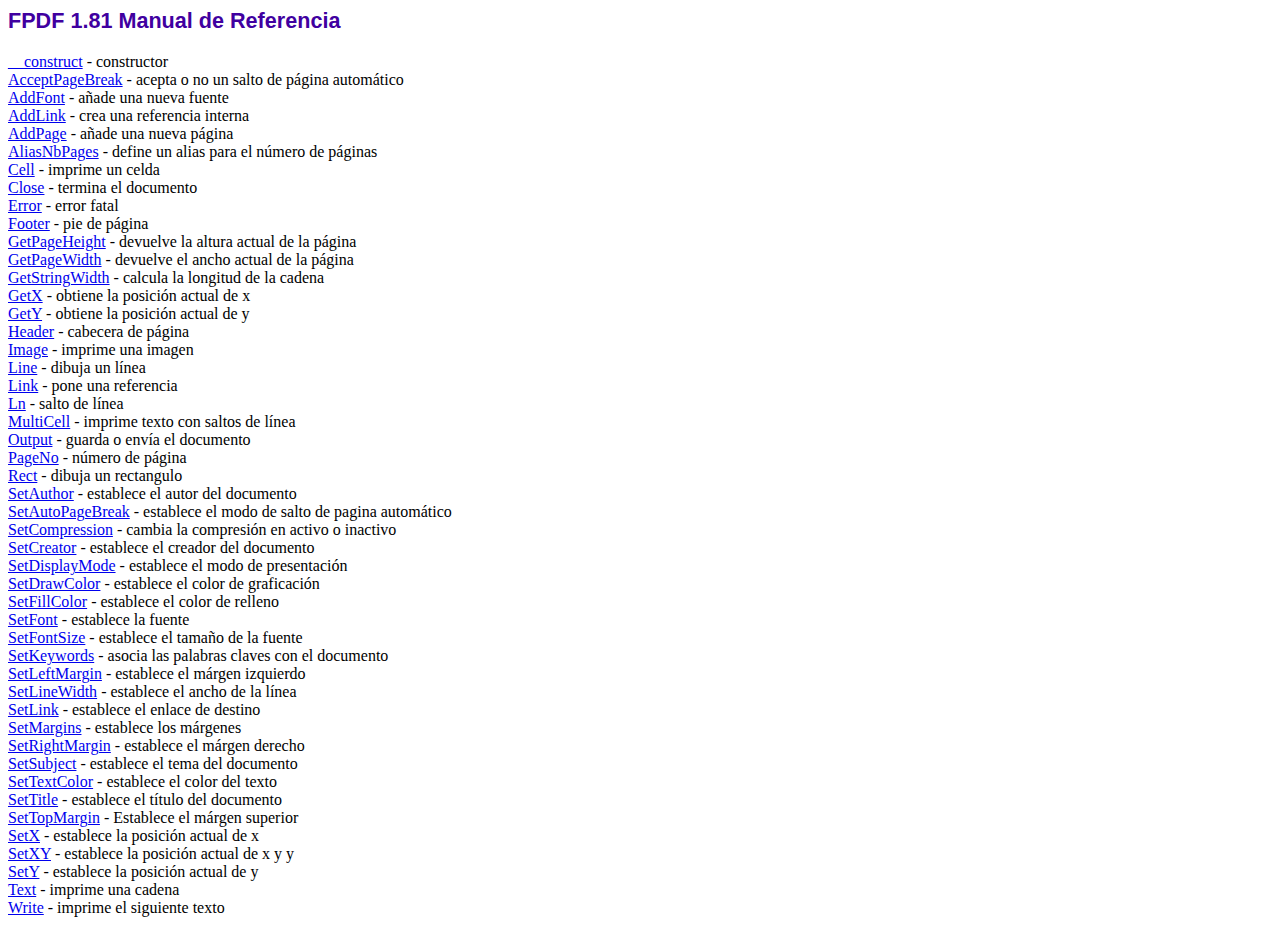
<file: fpdf/doc/index.htm>
<!DOCTYPE html PUBLIC "-//W3C//DTD HTML 4.01 Transitional//EN">
<html>
<head>
<meta http-equiv="Content-Type" content="text/html; charset=ISO-8859-1">
<title>FPDF 1.81 Manual de Referencia</title>
<link type="text/css" rel="stylesheet" href="../fpdf.css">
</head>
<body>
<h1>FPDF 1.81 Manual de Referencia</h1>
<a href="__construct.htm">__construct</a> - constructor<br>
<a href="acceptpagebreak.htm">AcceptPageBreak</a> - acepta o no un salto de p�gina autom�tico<br>
<a href="addfont.htm">AddFont</a> - a�ade una nueva fuente<br>
<a href="addlink.htm">AddLink</a> - crea una referencia interna<br>
<a href="addpage.htm">AddPage</a> - a�ade una nueva p�gina<br>
<a href="aliasnbpages.htm">AliasNbPages</a> - define un alias para el n�mero de p�ginas<br>
<a href="cell.htm">Cell</a> - imprime un celda<br>
<a href="close.htm">Close</a> - termina el documento<br>
<a href="error.htm">Error</a> - error fatal<br>
<a href="footer.htm">Footer</a> - pie de p�gina<br>
<a href="getpageheight.htm">GetPageHeight</a> - devuelve la altura actual de la p�gina<br>
<a href="getpagewidth.htm">GetPageWidth</a> - devuelve el ancho actual de la p�gina<br>
<a href="getstringwidth.htm">GetStringWidth</a> - calcula la longitud de la cadena<br>
<a href="getx.htm">GetX</a> - obtiene la posici�n actual de x<br>
<a href="gety.htm">GetY</a> - obtiene la posici�n actual de y<br>
<a href="header.htm">Header</a> - cabecera de p�gina<br>
<a href="image.htm">Image</a> - imprime una imagen<br>
<a href="line.htm">Line</a> - dibuja un l�nea<br>
<a href="link.htm">Link</a> - pone una referencia<br>
<a href="ln.htm">Ln</a> - salto de l�nea<br>
<a href="multicell.htm">MultiCell</a> - imprime texto con saltos de l�nea<br>
<a href="output.htm">Output</a> - guarda o env�a el documento<br>
<a href="pageno.htm">PageNo</a> - n�mero de p�gina<br>
<a href="rect.htm">Rect</a> - dibuja un rectangulo<br>
<a href="setauthor.htm">SetAuthor</a> - establece el autor del documento<br>
<a href="setautopagebreak.htm">SetAutoPageBreak</a> - establece el modo de salto de pagina autom�tico<br>
<a href="setcompression.htm">SetCompression</a> - cambia la compresi�n en activo o inactivo<br>
<a href="setcreator.htm">SetCreator</a> - establece el creador del documento<br>
<a href="setdisplaymode.htm">SetDisplayMode</a> - establece el modo de presentaci�n<br>
<a href="setdrawcolor.htm">SetDrawColor</a> - establece el color de graficaci�n<br>
<a href="setfillcolor.htm">SetFillColor</a> - establece el color de relleno<br>
<a href="setfont.htm">SetFont</a> - establece la fuente<br>
<a href="setfontsize.htm">SetFontSize</a> - establece el tama�o de la fuente<br>
<a href="setkeywords.htm">SetKeywords</a> - asocia las palabras claves con el documento<br>
<a href="setleftmargin.htm">SetLeftMargin</a> - establece el m�rgen izquierdo<br>
<a href="setlinewidth.htm">SetLineWidth</a> - establece el ancho de la l�nea<br>
<a href="setlink.htm">SetLink</a> - establece el enlace de destino<br>
<a href="setmargins.htm">SetMargins</a> - establece los m�rgenes<br>
<a href="setrightmargin.htm">SetRightMargin</a> - establece el m�rgen derecho<br>
<a href="setsubject.htm">SetSubject</a> - establece el tema del documento<br>
<a href="settextcolor.htm">SetTextColor</a> - establece el color del texto<br>
<a href="settitle.htm">SetTitle</a> - establece el t�tulo del documento<br>
<a href="settopmargin.htm">SetTopMargin</a> - Establece el m�rgen superior<br>
<a href="setx.htm">SetX</a> - establece la posici�n actual de x<br>
<a href="setxy.htm">SetXY</a> - establece la posici�n actual de x y y<br>
<a href="sety.htm">SetY</a> - establece la posici�n actual de y<br>
<a href="text.htm">Text</a> - imprime una cadena<br>
<a href="write.htm">Write</a> - imprime el siguiente texto<br>
</body>
</html>
</file>
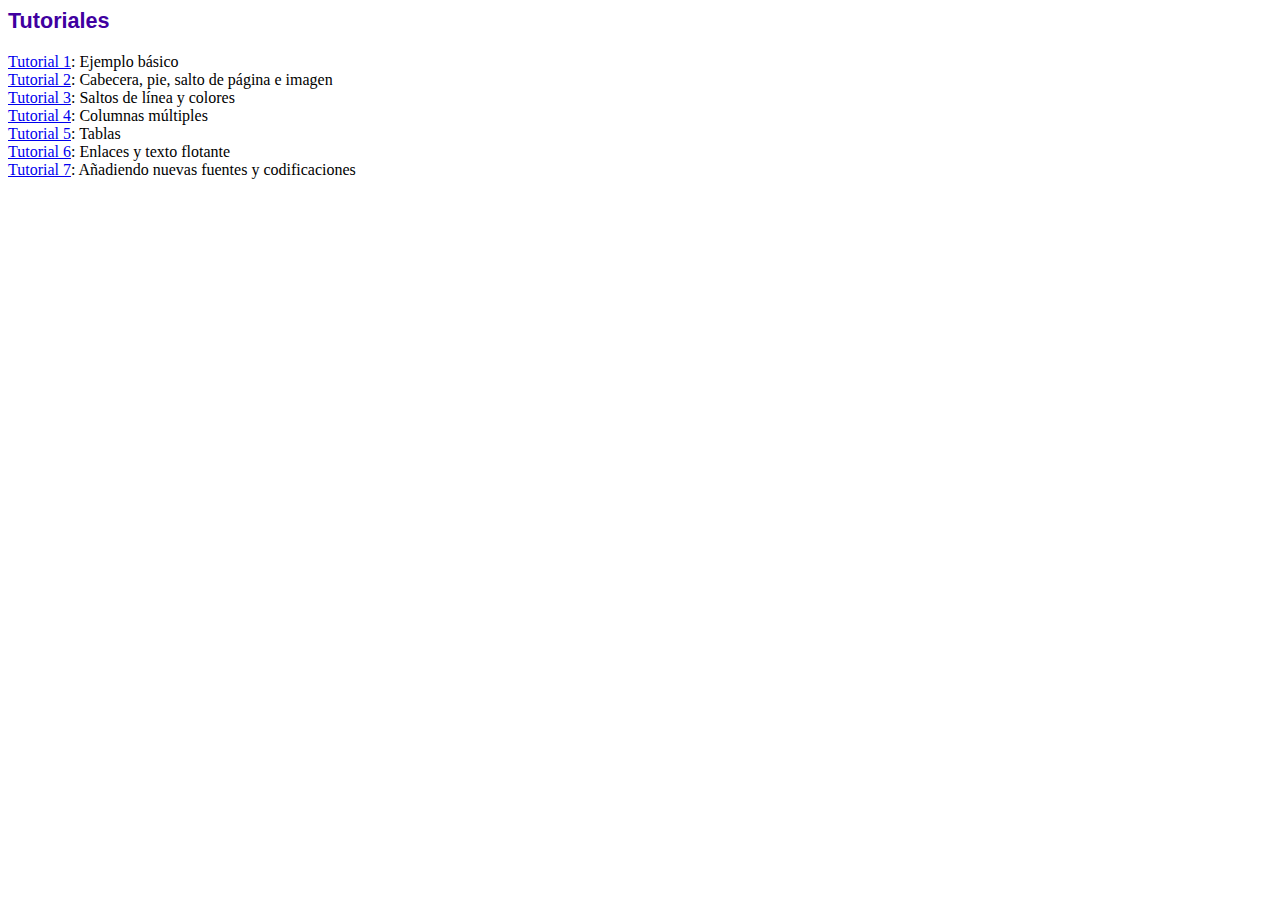
<file: fpdf/tutorial/index.htm>
<!DOCTYPE html PUBLIC "-//W3C//DTD HTML 4.01 Transitional//EN">
<html>
<head>
<meta http-equiv="Content-Type" content="text/html; charset=ISO-8859-1">
<title>Tutoriales</title>
<link type="text/css" rel="stylesheet" href="../fpdf.css">
</head>
<body>
<h1>Tutoriales</h1>
<ul style="list-style-type:none; margin-left:0; padding-left:0">
<li><a href="tuto1.htm">Tutorial 1</a>: Ejemplo b�sico</li>
<li><a href="tuto2.htm">Tutorial 2</a>: Cabecera, pie, salto de p�gina e imagen</li>
<li><a href="tuto3.htm">Tutorial 3</a>: Saltos de l�nea y colores</li>
<li><a href="tuto4.htm">Tutorial 4</a>: Columnas m�ltiples</li>
<li><a href="tuto5.htm">Tutorial 5</a>: Tablas</li>
<li><a href="tuto6.htm">Tutorial 6</a>: Enlaces y texto flotante</li>
<li><a href="tuto7.htm">Tutorial 7</a>: A�adiendo nuevas fuentes y codificaciones</li>
</ul>
</body>
</html>
</file>
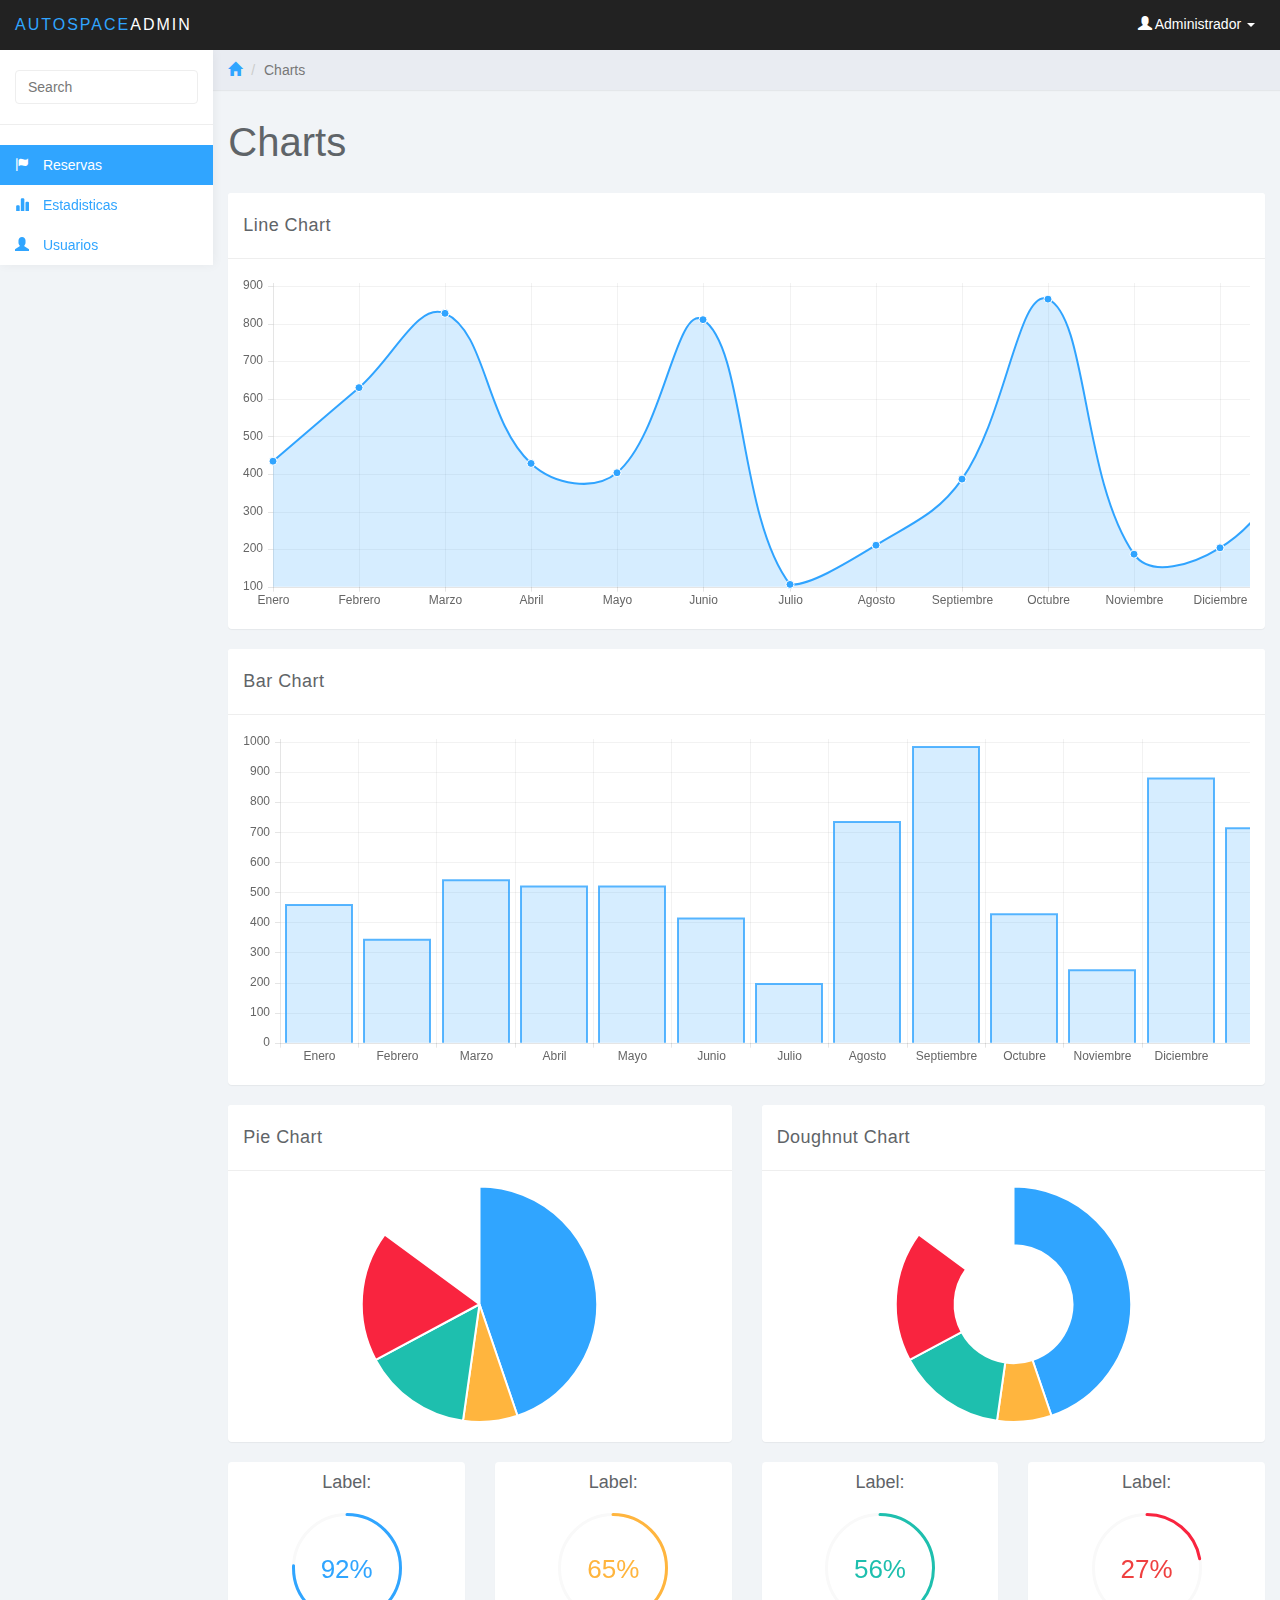
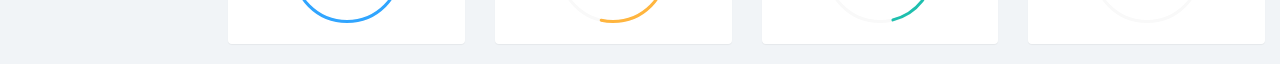
<file: Administrador/charts.html>
<!DOCTYPE html>
<html>
<head>
<meta charset="utf-8">
<meta name="viewport" content="width=device-width, initial-scale=1">
<title>Auto Space Estadisticas</title>

<link href="css/bootstrap.min.css" rel="stylesheet">
<link href="css/datepicker3.css" rel="stylesheet">
<link href="css/styles.css" rel="stylesheet">

<!--[if lt IE 9]>
<script src="js/html5shiv.js"></script>
<script src="js/respond.min.js"></script>
<![endif]-->

</head>

<body>
	<nav class="navbar navbar-inverse navbar-fixed-top" role="navigation">
		<div class="container-fluid">
			<div class="navbar-header">
				<button type="button" class="navbar-toggle collapsed" data-toggle="collapse" data-target="#sidebar-collapse">
					<span class="sr-only">Toggle navigation</span>
					<span class="icon-bar"></span>
					<span class="icon-bar"></span>
					<span class="icon-bar"></span>
				</button>
				<a class="navbar-brand" href="#"><span>AutoSpace</span>Admin</a>
				<ul class="user-menu">
					<li class="dropdown pull-right">
						<a href="#" class="dropdown-toggle" data-toggle="dropdown"><span class="glyphicon glyphicon-user"></span> Administrador <span class="caret"></span></a>
						<ul class="dropdown-menu" role="menu">
							<li><a href="#"><span class="glyphicon glyphicon-user"></span> Profile</a></li>
							<li><a href="#"><span class="glyphicon glyphicon-cog"></span> Settings</a></li>
							<li><a href="#"><span class="glyphicon glyphicon-log-out"></span> Logout</a></li>
						</ul>
					</li>
				</ul>
			</div>
							
		</div><!-- /.container-fluid -->
	</nav>
		
	<div id="sidebar-collapse" class="col-sm-3 col-lg-2 sidebar">
		<form role="search">
			<div class="form-group">
				<input type="text" class="form-control" placeholder="Search">
			</div>
		</form>
		<ul class="nav menu">
			<li class="active"><a href="index.php"><span class="glyphicon glyphicon glyphicon-flag "></span> Reservas</a></li>
			<li><a href="charts.html"><span class="glyphicon glyphicon-stats"></span> Estadisticas</a></li>
			<li><a href="tables.php"><span class="glyphicon glyphicon-user "></span> Usuarios</a></li>

	</div><!--/.sidebar-->
		
	<div class="col-sm-9 col-sm-offset-3 col-lg-10 col-lg-offset-2 main">			
		<div class="row">
			<ol class="breadcrumb">
				<li><a href="#"><span class="glyphicon glyphicon-home"></span></a></li>
				<li class="active">Charts</li>
			</ol>
		</div><!--/.row-->
		
		<div class="row">
			<div class="col-lg-12">
				<h1 class="page-header">Charts</h1>
				
			</div>
		</div><!--/.row-->
		
		<div class="row">
			<div class="col-lg-12">
				<div class="panel panel-default">
					<div class="panel-heading">Line Chart</div>
					<div class="panel-body">
						<div class="canvas-wrapper">
							<canvas class="main-chart" id="line-chart" height="200" width="600"></canvas>
						</div>
					</div>
				</div>
			</div>
		</div><!--/.row-->
		
		<div class="row">
			<div class="col-lg-12">
				<div class="panel panel-default">
					<div class="panel-heading">Bar Chart</div>
					<div class="panel-body">
						<div class="canvas-wrapper">
							<canvas class="main-chart" id="bar-chart" height="200" width="600"></canvas>
						</div>
					</div>
				</div>
			</div>
		</div><!--/.row-->		
		
		<div class="row">
			<div class="col-md-6">
				<div class="panel panel-default">
					<div class="panel-heading">Pie Chart</div>
					<div class="panel-body">
						<div class="canvas-wrapper">
							<canvas class="chart" id="pie-chart" ></canvas>
						</div>
					</div>
				</div>
			</div>
			<div class="col-md-6">
				<div class="panel panel-default">
					<div class="panel-heading">Doughnut Chart</div>
					<div class="panel-body">
						<div class="canvas-wrapper">
							<canvas class="chart" id="doughnut-chart" ></canvas>
						</div>
					</div>
				</div>
			</div>
		</div><!--/.row-->
		
		<div class="row">
			<div class="col-xs-6 col-md-3">
				<div class="panel panel-default">
					<div class="panel-body easypiechart-panel">
						<h4>Label:</h4>
						<div class="easypiechart" id="easypiechart-blue" data-percent="92" ><span class="percent">92%</span>
						</div>
					</div>
				</div>
			</div>
			<div class="col-xs-6 col-md-3">
				<div class="panel panel-default">
					<div class="panel-body easypiechart-panel">
						<h4>Label:</h4>
						<div class="easypiechart" id="easypiechart-orange" data-percent="65" ><span class="percent">65%</span>
						</div>
					</div>
				</div>
			</div>
			<div class="col-xs-6 col-md-3">
				<div class="panel panel-default">
					<div class="panel-body easypiechart-panel">
						<h4>Label:</h4>
						<div class="easypiechart" id="easypiechart-teal" data-percent="56" ><span class="percent">56%</span>
						</div>
					</div>
				</div>
			</div>
			<div class="col-xs-6 col-md-3">
				<div class="panel panel-default">
					<div class="panel-body easypiechart-panel">
						<h4>Label:</h4>
						<div class="easypiechart" id="easypiechart-red" data-percent="27" ><span class="percent">27%</span>
						</div>
					</div>
				</div>
			</div>
		</div><!--/.row-->
											
	</div>	<!--/.main-->
	  

	<script src="js/jquery-1.11.1.min.js"></script>
	<script src="js/bootstrap.min.js"></script>
	<script src="js/chart.min.js"></script>
	<script src="js/chart-data.js"></script>
	<script src="js/easypiechart.js"></script>
	<script src="js/easypiechart-data.js"></script>
	<script src="js/bootstrap-datepicker.js"></script>
	<script>
		!function ($) {
		    $(document).on("click","ul.nav li.parent > a > span.icon", function(){          
		        $(this).find('em:first').toggleClass("glyphicon-minus");      
		    }); 
		    $(".sidebar span.icon").find('em:first').addClass("glyphicon-plus");
		}(window.jQuery);

		$(window).on('resize', function () {
		  if ($(window).width() > 768) $('#sidebar-collapse').collapse('show')
		})
		$(window).on('resize', function () {
		  if ($(window).width() <= 767) $('#sidebar-collapse').collapse('hide')
		})
	</script>	
</body>

</html>
</file>
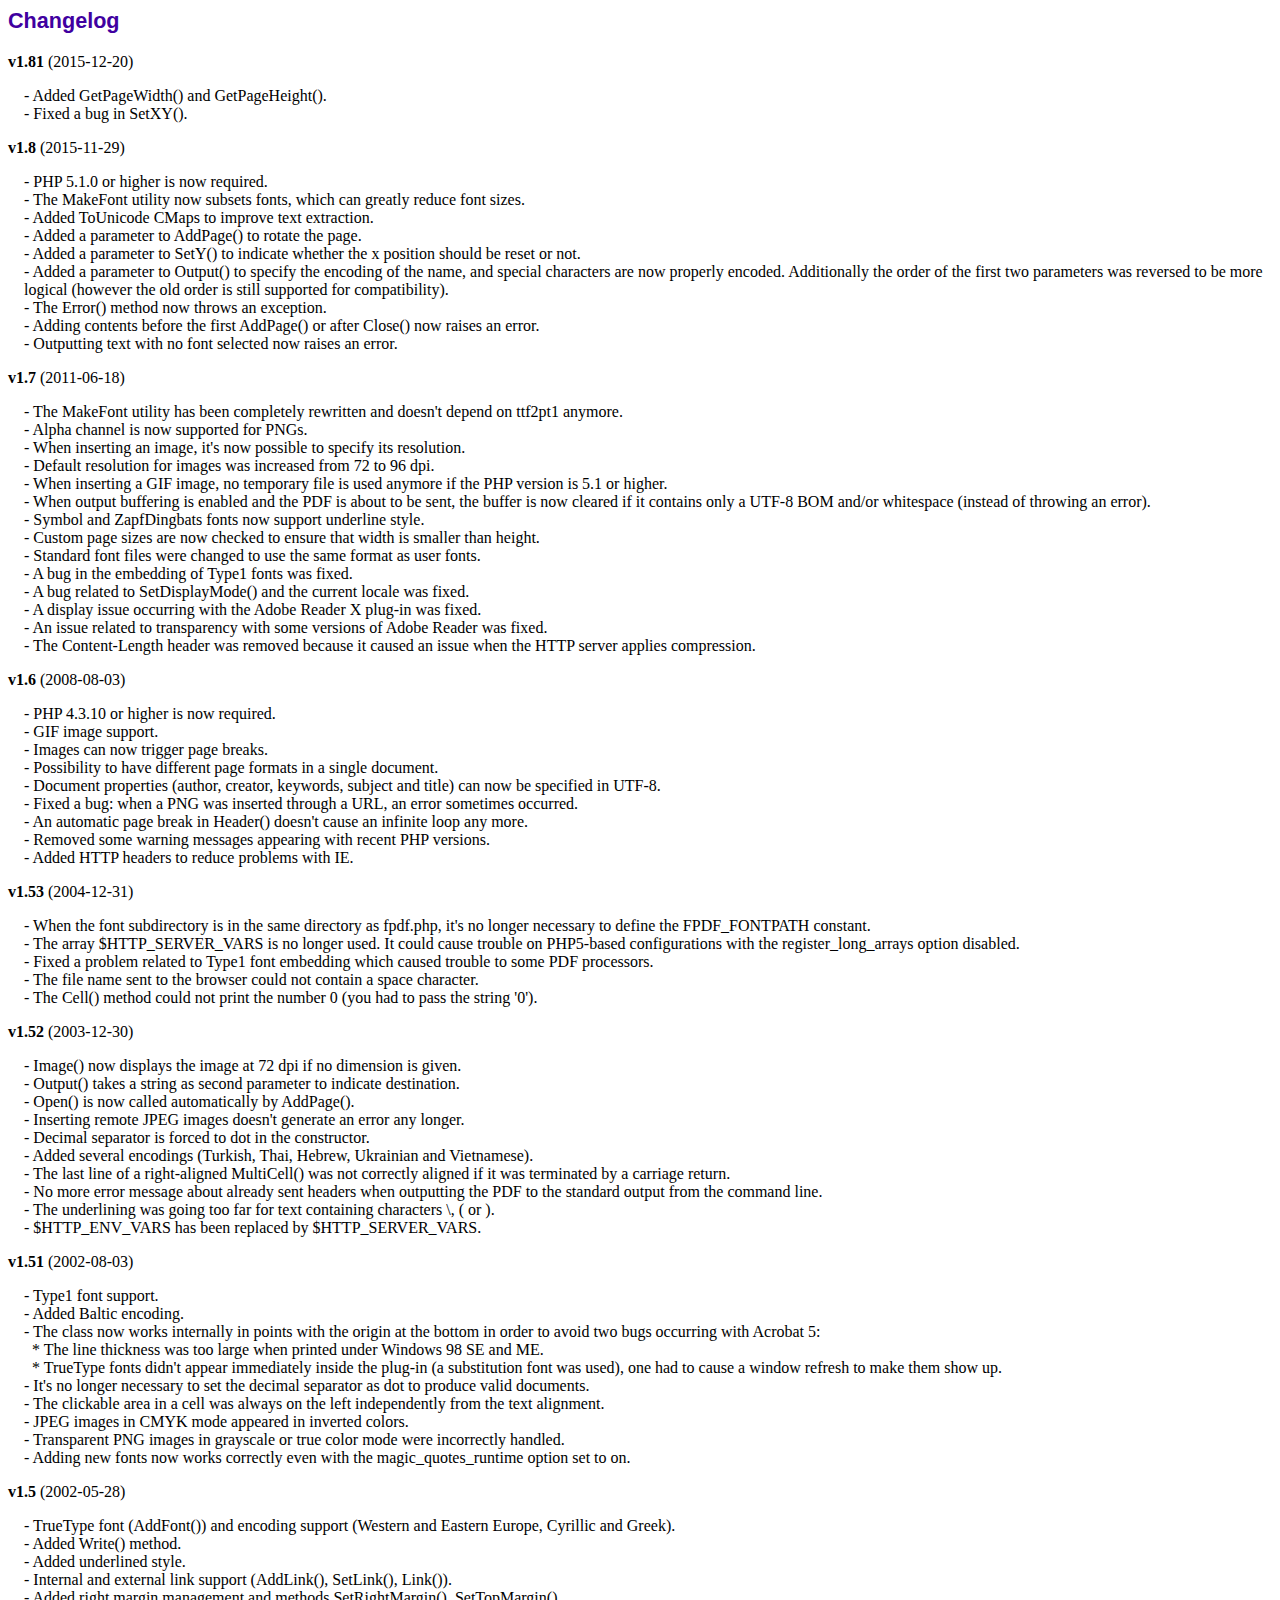
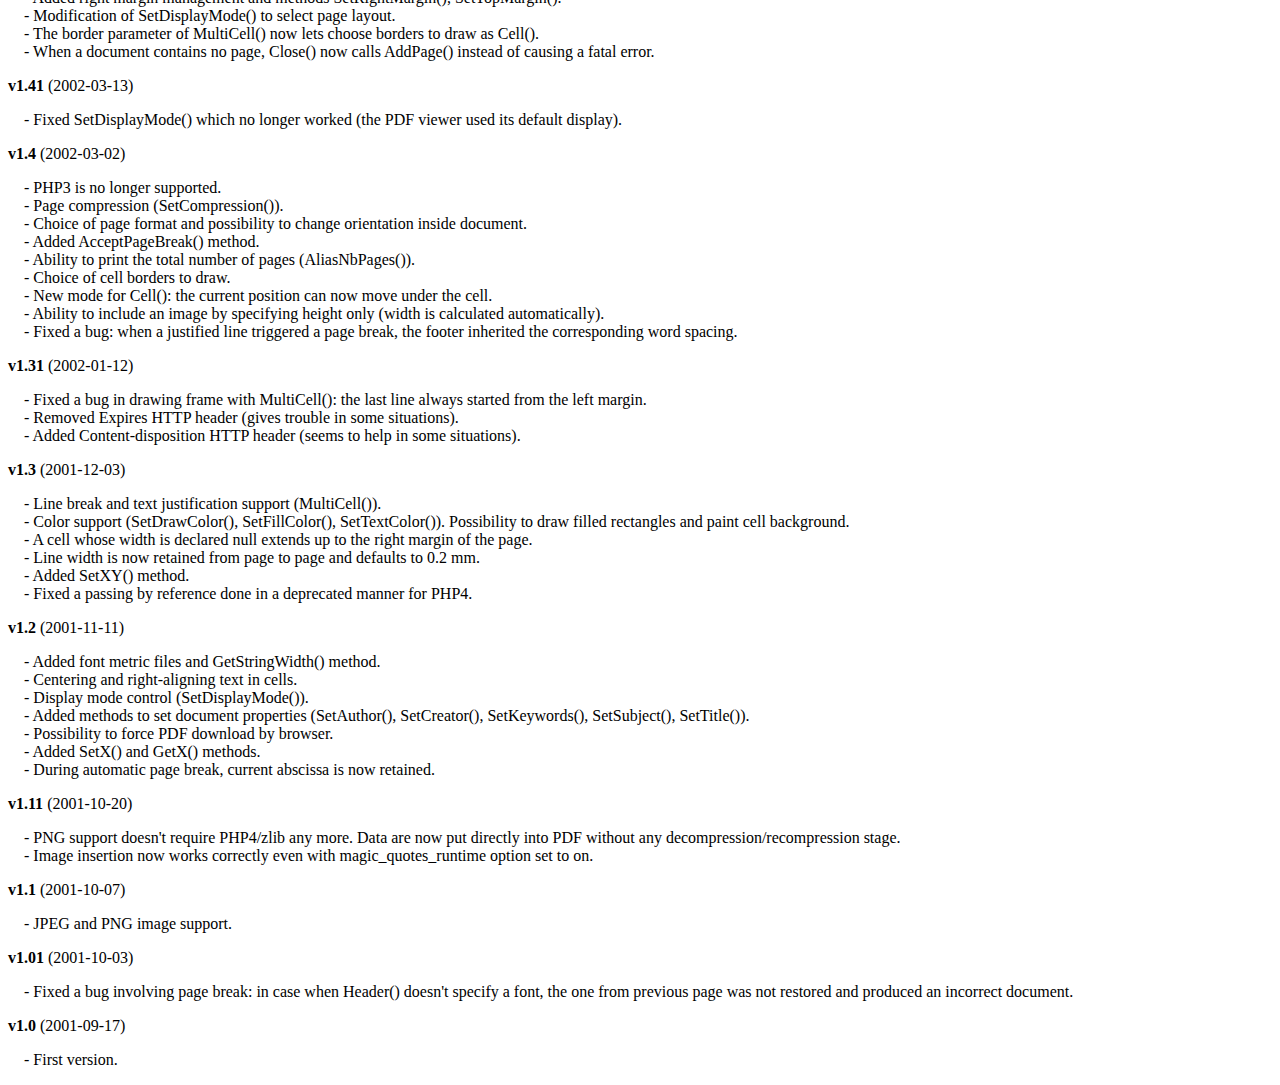
<file: fpdf/changelog.htm>
<!DOCTYPE html PUBLIC "-//W3C//DTD HTML 4.01 Transitional//EN">
<html>
<head>
<meta http-equiv="Content-Type" content="text/html; charset=ISO-8859-1">
<title>Changelog</title>
<link type="text/css" rel="stylesheet" href="fpdf.css">
<style type="text/css">
dd {margin:1em 0 1em 1em}
</style>
</head>
<body>
<h1>Changelog</h1>
<dl>
<dt><strong>v1.81</strong> (2015-12-20)</dt>
<dd>
- Added GetPageWidth() and GetPageHeight().<br>
- Fixed a bug in SetXY().<br>
</dd>
<dt><strong>v1.8</strong> (2015-11-29)</dt>
<dd>
- PHP 5.1.0 or higher is now required.<br>
- The MakeFont utility now subsets fonts, which can greatly reduce font sizes.<br>
- Added ToUnicode CMaps to improve text extraction.<br>
- Added a parameter to AddPage() to rotate the page.<br>
- Added a parameter to SetY() to indicate whether the x position should be reset or not.<br>
- Added a parameter to Output() to specify the encoding of the name, and special characters are now properly encoded. Additionally the order of the first two parameters was reversed to be more logical (however the old order is still supported for compatibility).<br>
- The Error() method now throws an exception.<br>
- Adding contents before the first AddPage() or after Close() now raises an error.<br>
- Outputting text with no font selected now raises an error.<br>
</dd>
<dt><strong>v1.7</strong> (2011-06-18)</dt>
<dd>
- The MakeFont utility has been completely rewritten and doesn't depend on ttf2pt1 anymore.<br>
- Alpha channel is now supported for PNGs.<br>
- When inserting an image, it's now possible to specify its resolution.<br>
- Default resolution for images was increased from 72 to 96 dpi.<br>
- When inserting a GIF image, no temporary file is used anymore if the PHP version is 5.1 or higher.<br>
- When output buffering is enabled and the PDF is about to be sent, the buffer is now cleared if it contains only a UTF-8 BOM and/or whitespace (instead of throwing an error).<br>
- Symbol and ZapfDingbats fonts now support underline style.<br>
- Custom page sizes are now checked to ensure that width is smaller than height.<br>
- Standard font files were changed to use the same format as user fonts.<br>
- A bug in the embedding of Type1 fonts was fixed.<br>
- A bug related to SetDisplayMode() and the current locale was fixed.<br>
- A display issue occurring with the Adobe Reader X plug-in was fixed.<br>
- An issue related to transparency with some versions of Adobe Reader was fixed.<br>
- The Content-Length header was removed because it caused an issue when the HTTP server applies compression.<br>
</dd>
<dt><strong>v1.6</strong> (2008-08-03)</dt>
<dd>
- PHP 4.3.10 or higher is now required.<br>
- GIF image support.<br>
- Images can now trigger page breaks.<br>
- Possibility to have different page formats in a single document.<br>
- Document properties (author, creator, keywords, subject and title) can now be specified in UTF-8.<br>
- Fixed a bug: when a PNG was inserted through a URL, an error sometimes occurred.<br>
- An automatic page break in Header() doesn't cause an infinite loop any more.<br>
- Removed some warning messages appearing with recent PHP versions.<br>
- Added HTTP headers to reduce problems with IE.<br>
</dd>
<dt><strong>v1.53</strong> (2004-12-31)</dt>
<dd>
- When the font subdirectory is in the same directory as fpdf.php, it's no longer necessary to define the FPDF_FONTPATH constant.<br>
- The array $HTTP_SERVER_VARS is no longer used. It could cause trouble on PHP5-based configurations with the register_long_arrays option disabled.<br>
- Fixed a problem related to Type1 font embedding which caused trouble to some PDF processors.<br>
- The file name sent to the browser could not contain a space character.<br>
- The Cell() method could not print the number 0 (you had to pass the string '0').<br>
</dd>
<dt><strong>v1.52</strong> (2003-12-30)</dt>
<dd>
- Image() now displays the image at 72 dpi if no dimension is given.<br>
- Output() takes a string as second parameter to indicate destination.<br>
- Open() is now called automatically by AddPage().<br>
- Inserting remote JPEG images doesn't generate an error any longer.<br>
- Decimal separator is forced to dot in the constructor.<br>
- Added several encodings (Turkish, Thai, Hebrew, Ukrainian and Vietnamese).<br>
- The last line of a right-aligned MultiCell() was not correctly aligned if it was terminated by a carriage return.<br>
- No more error message about already sent headers when outputting the PDF to the standard output from the command line.<br>
- The underlining was going too far for text containing characters \, ( or ).<br>
- $HTTP_ENV_VARS has been replaced by $HTTP_SERVER_VARS.<br>
</dd>
<dt><strong>v1.51</strong> (2002-08-03)</dt>
<dd>
- Type1 font support.<br>
- Added Baltic encoding.<br>
- The class now works internally in points with the origin at the bottom in order to avoid two bugs occurring with Acrobat 5:<br>&nbsp;&nbsp;* The line thickness was too large when printed under Windows 98 SE and ME.<br>&nbsp;&nbsp;* TrueType fonts didn't appear immediately inside the plug-in (a substitution font was used), one had to cause a window refresh to make them show up.<br>
- It's no longer necessary to set the decimal separator as dot to produce valid documents.<br>
- The clickable area in a cell was always on the left independently from the text alignment.<br>
- JPEG images in CMYK mode appeared in inverted colors.<br>
- Transparent PNG images in grayscale or true color mode were incorrectly handled.<br>
- Adding new fonts now works correctly even with the magic_quotes_runtime option set to on.<br>
</dd>
<dt><strong>v1.5</strong> (2002-05-28)</dt>
<dd>
- TrueType font (AddFont()) and encoding support (Western and Eastern Europe, Cyrillic and Greek).<br>
- Added Write() method.<br>
- Added underlined style.<br>
- Internal and external link support (AddLink(), SetLink(), Link()).<br>
- Added right margin management and methods SetRightMargin(), SetTopMargin().<br>
- Modification of SetDisplayMode() to select page layout.<br>
- The border parameter of MultiCell() now lets choose borders to draw as Cell().<br>
- When a document contains no page, Close() now calls AddPage() instead of causing a fatal error.<br>
</dd>
<dt><strong>v1.41</strong> (2002-03-13)</dt>
<dd>
- Fixed SetDisplayMode() which no longer worked (the PDF viewer used its default display).<br>
</dd>
<dt><strong>v1.4</strong> (2002-03-02)</dt>
<dd>
- PHP3 is no longer supported.<br>
- Page compression (SetCompression()).<br>
- Choice of page format and possibility to change orientation inside document.<br>
- Added AcceptPageBreak() method.<br>
- Ability to print the total number of pages (AliasNbPages()).<br>
- Choice of cell borders to draw.<br>
- New mode for Cell(): the current position can now move under the cell.<br>
- Ability to include an image by specifying height only (width is calculated automatically).<br>
- Fixed a bug: when a justified line triggered a page break, the footer inherited the corresponding word spacing.<br>
</dd>
<dt><strong>v1.31</strong> (2002-01-12)</dt>
<dd>
- Fixed a bug in drawing frame with MultiCell(): the last line always started from the left margin.<br>
- Removed Expires HTTP header (gives trouble in some situations).<br>
- Added Content-disposition HTTP header (seems to help in some situations).<br>
</dd>
<dt><strong>v1.3</strong> (2001-12-03)</dt>
<dd>
- Line break and text justification support (MultiCell()).<br>
- Color support (SetDrawColor(), SetFillColor(), SetTextColor()). Possibility to draw filled rectangles and paint cell background.<br>
- A cell whose width is declared null extends up to the right margin of the page.<br>
- Line width is now retained from page to page and defaults to 0.2 mm.<br>
- Added SetXY() method.<br>
- Fixed a passing by reference done in a deprecated manner for PHP4.<br>
</dd>
<dt><strong>v1.2</strong> (2001-11-11)</dt>
<dd>
- Added font metric files and GetStringWidth() method.<br>
- Centering and right-aligning text in cells.<br>
- Display mode control (SetDisplayMode()).<br>
- Added methods to set document properties (SetAuthor(), SetCreator(), SetKeywords(), SetSubject(), SetTitle()).<br>
- Possibility to force PDF download by browser.<br>
- Added SetX() and GetX() methods.<br>
- During automatic page break, current abscissa is now retained.<br>
</dd>
<dt><strong>v1.11</strong> (2001-10-20)</dt>
<dd>
- PNG support doesn't require PHP4/zlib any more. Data are now put directly into PDF without any decompression/recompression stage.<br>
- Image insertion now works correctly even with magic_quotes_runtime option set to on.<br>
</dd>
<dt><strong>v1.1</strong> (2001-10-07)</dt>
<dd>
- JPEG and PNG image support.<br>
</dd>
<dt><strong>v1.01</strong> (2001-10-03)</dt>
<dd>
- Fixed a bug involving page break: in case when Header() doesn't specify a font, the one from previous page was not restored and produced an incorrect document.<br>
</dd>
<dt><strong>v1.0</strong> (2001-09-17)</dt>
<dd>
- First version.<br>
</dd>
</dl>
</body>
</html>
</file>
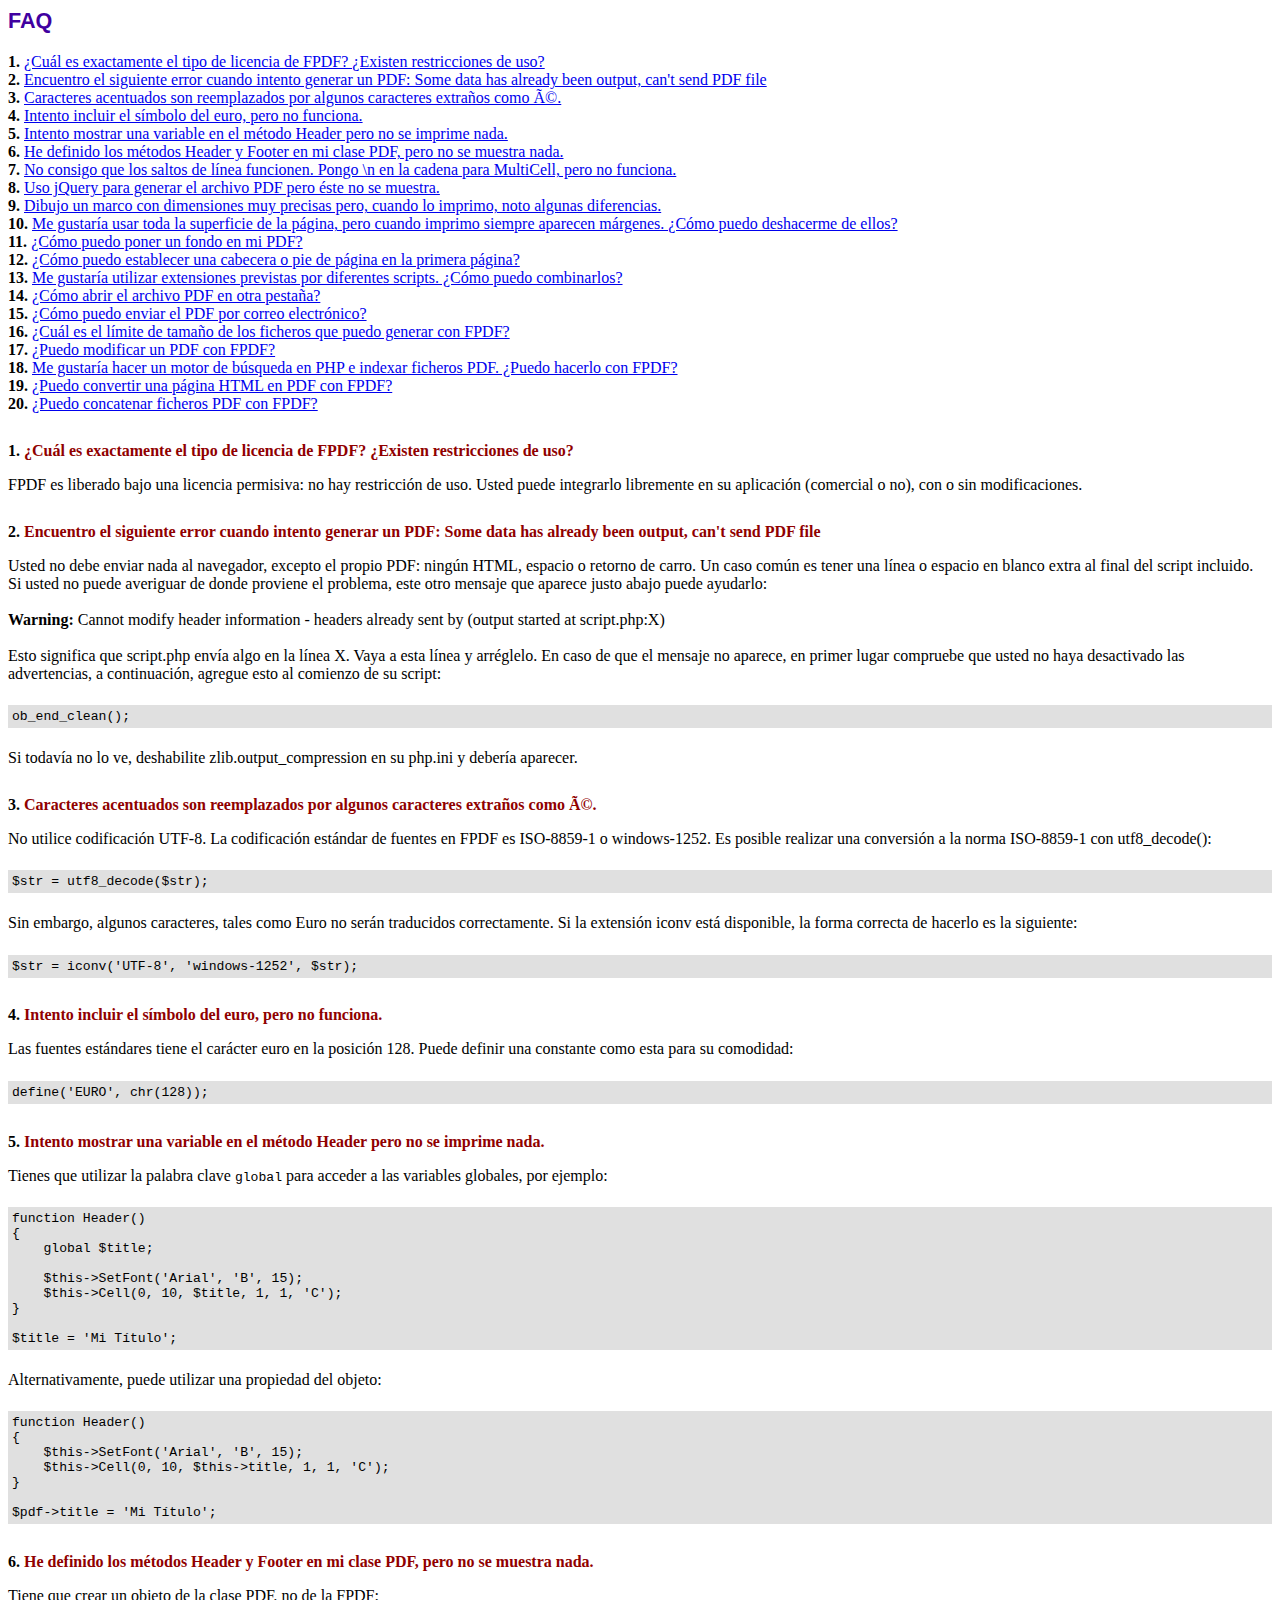
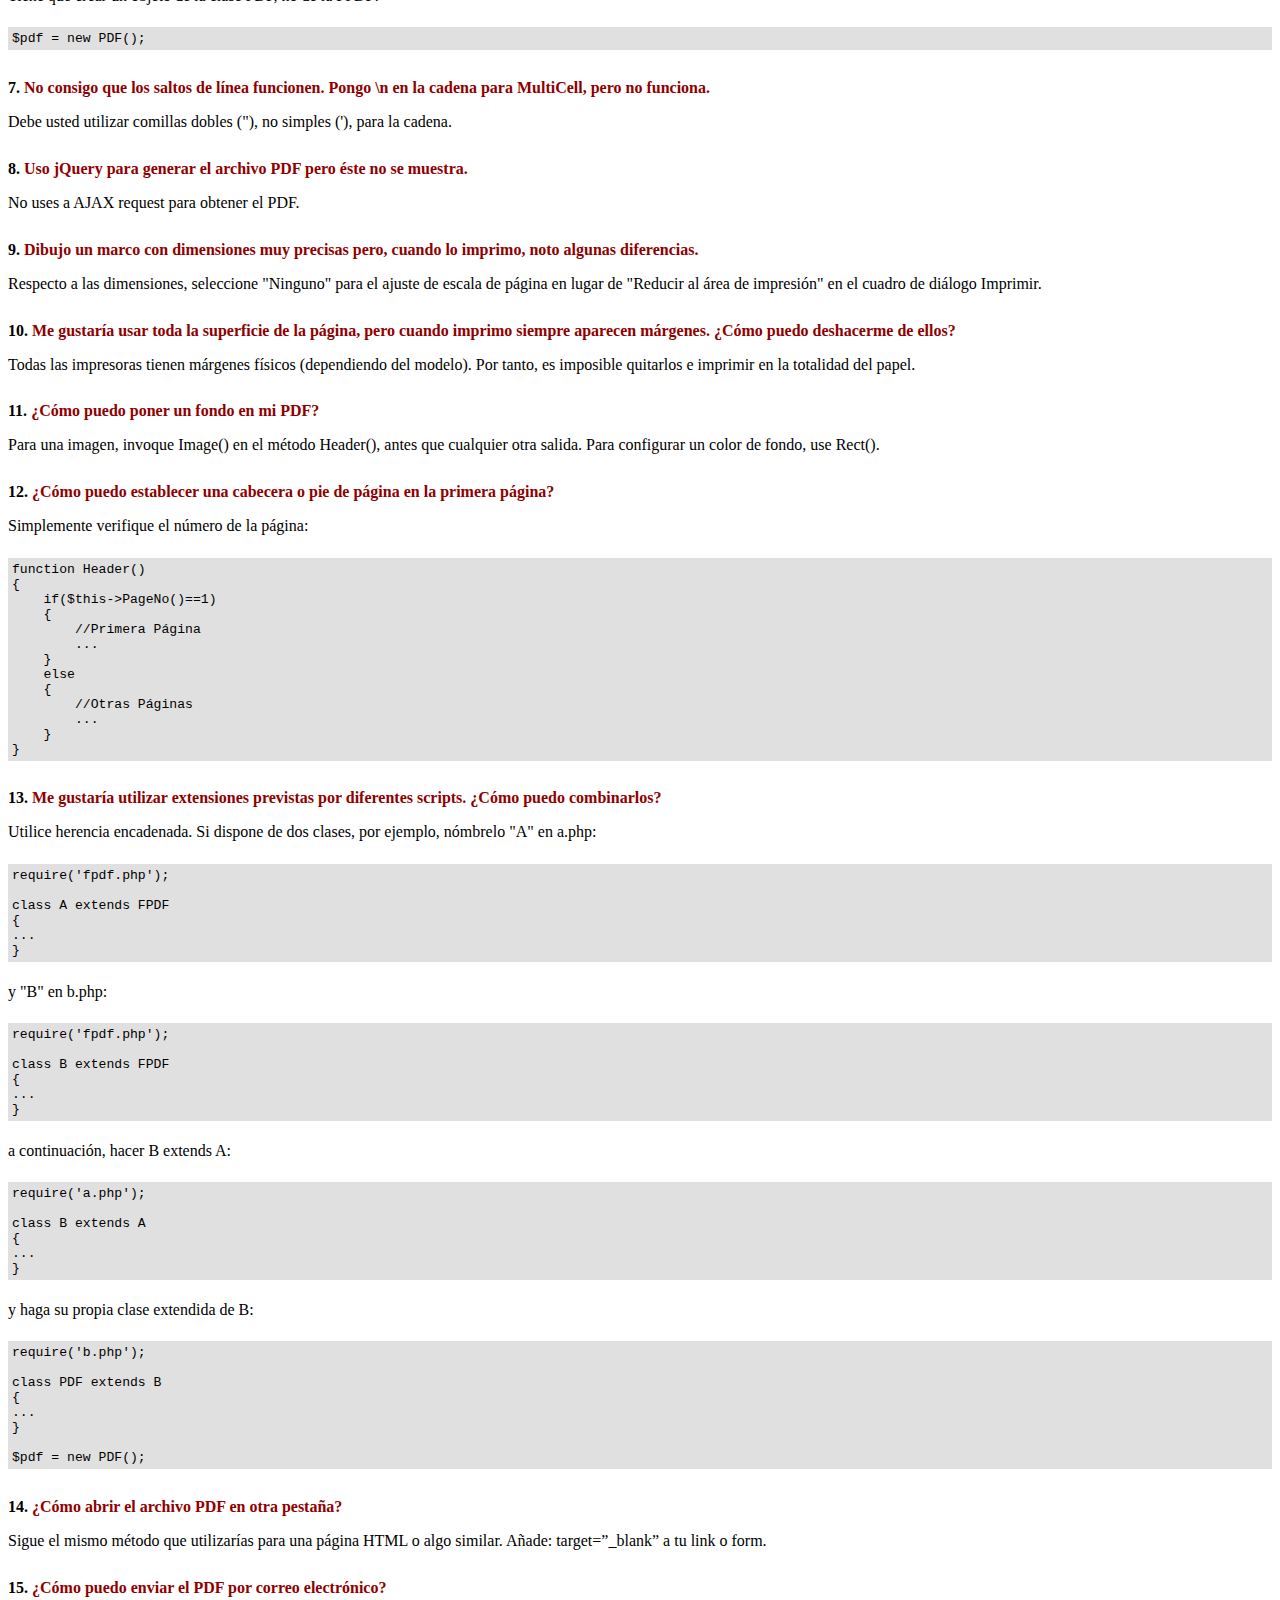
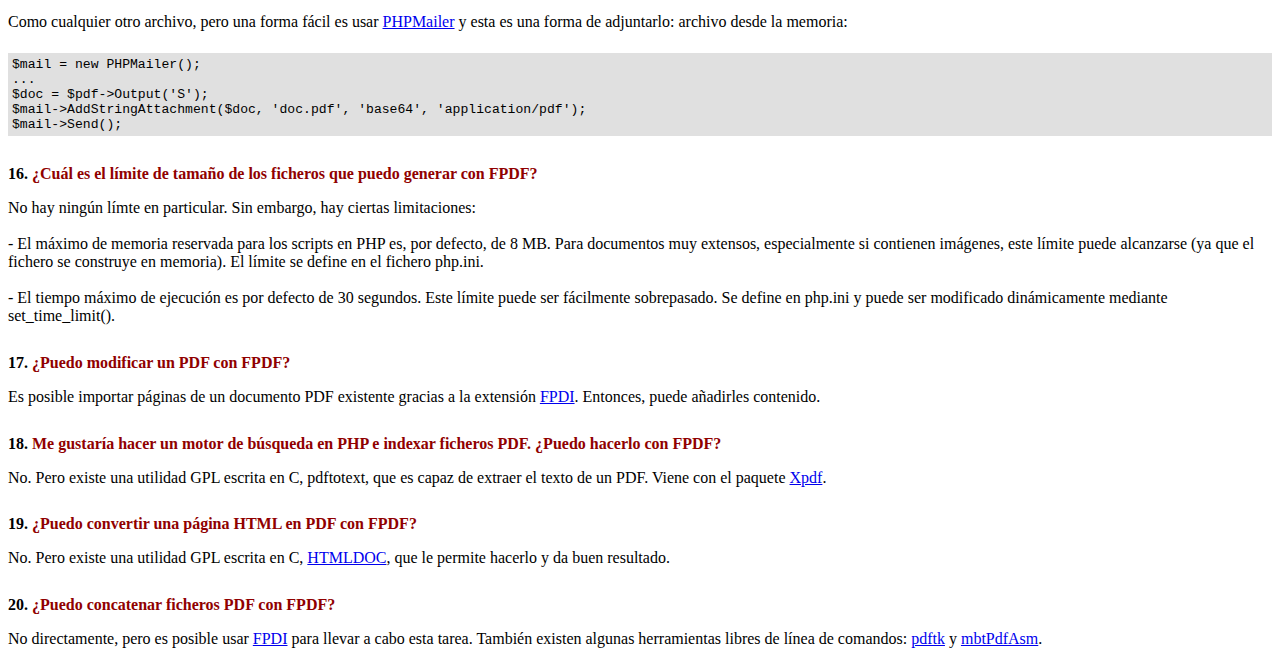
<file: fpdf/FAQ.htm>
<!DOCTYPE html PUBLIC "-//W3C//DTD HTML 4.01 Transitional//EN">
<html>
<head>
<meta http-equiv="Content-Type" content="text/html; charset=ISO-8859-1">
<title>FAQ</title>
<link type="text/css" rel="stylesheet" href="fpdf.css">
<style type="text/css">
ul {list-style-type:none; margin:0; padding:0}
ul#answers li {margin-top:1.8em}
.question {font-weight:bold; color:#900000}
</style>
</head>
<body>
<h1>FAQ</h1>
<ul>
<li><b>1.</b> <a href='#q1'>�Cu�l es exactamente el tipo de licencia de FPDF? �Existen restricciones de uso?</a></li>
<li><b>2.</b> <a href='#q2'>Encuentro el siguiente error cuando intento generar un PDF: Some data has already been output, can't send PDF file</a></li>
<li><b>3.</b> <a href='#q3'>Caracteres acentuados son reemplazados por algunos caracteres extra�os como é.</a></li>
<li><b>4.</b> <a href='#q4'>Intento incluir el s�mbolo del euro, pero no funciona.</a></li>
<li><b>5.</b> <a href='#q5'>Intento mostrar una variable en el m�todo Header pero no se imprime nada.</a></li>
<li><b>6.</b> <a href='#q6'>He definido los m�todos Header y Footer en mi clase PDF, pero no se muestra nada.</a></li>
<li><b>7.</b> <a href='#q7'>No consigo que los saltos de l�nea funcionen. Pongo \n en la cadena para MultiCell, pero no funciona.</a></li>
<li><b>8.</b> <a href='#q8'>Uso jQuery para generar el archivo PDF pero �ste no se muestra.</a></li>
<li><b>9.</b> <a href='#q9'>Dibujo un marco con dimensiones muy precisas pero, cuando lo imprimo, noto algunas diferencias.</a></li>
<li><b>10.</b> <a href='#q10'>Me gustar�a usar toda la superficie de la p�gina, pero cuando imprimo siempre aparecen m�rgenes. �C�mo puedo deshacerme de ellos?</a></li>
<li><b>11.</b> <a href='#q11'>�C�mo puedo poner un fondo en mi PDF?</a></li>
<li><b>12.</b> <a href='#q12'>�C�mo puedo establecer una cabecera o pie de p�gina en la primera p�gina?</a></li>
<li><b>13.</b> <a href='#q13'>Me gustar�a utilizar extensiones previstas por diferentes scripts. �C�mo puedo combinarlos?</a></li>
<li><b>14.</b> <a href='#q14'>�C�mo abrir el archivo PDF en otra pesta�a?</a></li>
<li><b>15.</b> <a href='#q15'>�C�mo puedo enviar el PDF por correo electr�nico?</a></li>
<li><b>16.</b> <a href='#q16'>�Cu�l es el l�mite de tama�o de los ficheros que puedo generar con FPDF?</a></li>
<li><b>17.</b> <a href='#q17'>�Puedo modificar un PDF con FPDF?</a></li>
<li><b>18.</b> <a href='#q18'>Me gustar�a hacer un motor de b�squeda en PHP e indexar ficheros PDF. �Puedo hacerlo con FPDF?</a></li>
<li><b>19.</b> <a href='#q19'>�Puedo convertir una p�gina HTML en PDF con FPDF?</a></li>
<li><b>20.</b> <a href='#q20'>�Puedo concatenar ficheros PDF con FPDF?</a></li>
</ul>

<ul id='answers'>
<li id='q1'>
<p><b>1.</b> <span class='question'>�Cu�l es exactamente el tipo de licencia de FPDF? �Existen restricciones de uso?</span></p>
FPDF es liberado bajo una licencia permisiva: no hay restricci�n de uso. Usted puede integrarlo
libremente en su aplicaci�n (comercial o no), con o sin modificaciones.
</li>

<li id='q2'>
<p><b>2.</b> <span class='question'>Encuentro el siguiente error cuando intento generar un PDF: Some data has already been output, can't send PDF file</span></p>
Usted no debe enviar nada al navegador, excepto el propio PDF: ning�n HTML, espacio o retorno de carro. Un caso com�n
es tener una l�nea o espacio en blanco extra al final del script incluido.<br>
Si usted no puede averiguar de donde proviene el problema, este otro mensaje que aparece justo abajo puede ayudarlo:<br>
<br>
<b>Warning:</b> Cannot modify header information - headers already sent by (output started at script.php:X)<br>
<br>
Esto significa que script.php env�a algo en la l�nea X. Vaya a esta l�nea y arr�glelo.
En caso de que el mensaje no aparece, en primer lugar compruebe que usted no haya desactivado las advertencias, a continuaci�n, agregue esto
al comienzo de su script:
<div class="doc-source">
<pre><code>ob_end_clean();</code></pre>
</div>
Si todav�a no lo ve, deshabilite zlib.output_compression en su php.ini y deber�a aparecer.
</li>

<li id='q3'>
<p><b>3.</b> <span class='question'>Caracteres acentuados son reemplazados por algunos caracteres extra�os como é.</span></p>
No utilice codificaci�n UTF-8. La codificaci�n est�ndar de fuentes en FPDF es ISO-8859-1 o windows-1252.
Es posible realizar una conversi�n a la norma ISO-8859-1 con utf8_decode():
<div class="doc-source">
<pre><code>$str = utf8_decode($str);</code></pre>
</div>
Sin embargo, algunos caracteres, tales como Euro no ser�n traducidos correctamente. Si la extensi�n iconv est� disponible, la
forma correcta de hacerlo es la siguiente:
<div class="doc-source">
<pre><code>$str = iconv('UTF-8', 'windows-1252', $str);</code></pre>
</div>
</li>

<li id='q4'>
<p><b>4.</b> <span class='question'>Intento incluir el s�mbolo del euro, pero no funciona.</span></p>
Las fuentes est�ndares tiene el car�cter euro en la posici�n 128. Puede definir una constante
como esta para su comodidad:
<div class="doc-source">
<pre><code>define('EURO', chr(128));</code></pre>
</div>
</li>

<li id='q5'>
<p><b>5.</b> <span class='question'>Intento mostrar una variable en el m�todo Header pero no se imprime nada.</span></p>
Tienes que utilizar la palabra clave <code>global</code> para acceder a las variables globales, por ejemplo:
<div class="doc-source">
<pre><code>function Header()
{
    global $title;

    $this-&gt;SetFont('Arial', 'B', 15);
    $this-&gt;Cell(0, 10, $title, 1, 1, 'C');
}

$title = 'Mi T�tulo';</code></pre>
</div>
Alternativamente, puede utilizar una propiedad del objeto:
<div class="doc-source">
<pre><code>function Header()
{
    $this-&gt;SetFont('Arial', 'B', 15);
    $this-&gt;Cell(0, 10, $this-&gt;title, 1, 1, 'C');
}

$pdf-&gt;title = 'Mi T�tulo';</code></pre>
</div>
</li>

<li id='q6'>
<p><b>6.</b> <span class='question'>He definido los m�todos Header y Footer en mi clase PDF, pero no se muestra nada.</span></p>
Tiene que crear un objeto de la clase PDF, no de la FPDF:
<div class="doc-source">
<pre><code>$pdf = new PDF();</code></pre>
</div>
</li>

<li id='q7'>
<p><b>7.</b> <span class='question'>No consigo que los saltos de l�nea funcionen. Pongo \n en la cadena para MultiCell, pero no funciona.</span></p>
Debe usted utilizar comillas dobles ("), no simples ('), para la cadena.
</li>

<li id='q8'>
<p><b>8.</b> <span class='question'>Uso jQuery para generar el archivo PDF pero �ste no se muestra.</span></p>
No uses a AJAX request para obtener el PDF.
</li>

<li id='q9'>
<p><b>9.</b> <span class='question'>Dibujo un marco con dimensiones muy precisas pero, cuando lo imprimo, noto algunas diferencias.</span></p>
Respecto a las dimensiones, seleccione "Ninguno" para el ajuste de escala de p�gina en lugar de "Reducir al �rea de impresi�n" en el cuadro de di�logo Imprimir.
</li>

<li id='q10'>
<p><b>10.</b> <span class='question'>Me gustar�a usar toda la superficie de la p�gina, pero cuando imprimo siempre aparecen m�rgenes. �C�mo puedo deshacerme de ellos?</span></p>
Todas las impresoras tienen m�rgenes f�sicos (dependiendo del modelo). Por tanto, es imposible quitarlos
e imprimir en la totalidad del papel.
</li>

<li id='q11'>
<p><b>11.</b> <span class='question'>�C�mo puedo poner un fondo en mi PDF?</span></p>
Para una imagen, invoque Image() en el m�todo Header(), antes que cualquier otra salida. Para configurar un color de fondo, use Rect().
</li>

<li id='q12'>
<p><b>12.</b> <span class='question'>�C�mo puedo establecer una cabecera o pie de p�gina en la primera p�gina?</span></p>
Simplemente verifique el n�mero de la p�gina:
<div class="doc-source">
<pre><code>function Header()
{
    if($this-&gt;PageNo()==1)
    {
        //Primera P�gina
        ...
    }
    else
    {
        //Otras P�ginas
        ...
    }
}</code></pre>
</div>
</li>

<li id='q13'>
<p><b>13.</b> <span class='question'>Me gustar�a utilizar extensiones previstas por diferentes scripts. �C�mo puedo combinarlos?</span></p>
Utilice herencia encadenada. Si dispone de dos clases, por ejemplo, n�mbrelo "A" en a.php:
<div class="doc-source">
<pre><code>require('fpdf.php');

class A extends FPDF
{
...
}</code></pre>
</div>
y "B" en b.php:
<div class="doc-source">
<pre><code>require('fpdf.php');

class B extends FPDF
{
...
}</code></pre>
</div>
a continuaci�n, hacer B extends A:
<div class="doc-source">
<pre><code>require('a.php');

class B extends A
{
...
}</code></pre>
</div>
y haga su propia clase extendida de B:
<div class="doc-source">
<pre><code>require('b.php');

class PDF extends B
{
...
}

$pdf = new PDF();</code></pre>
</div>
</li>

<li id='q14'>
<p><b>14.</b> <span class='question'>�C�mo abrir el archivo PDF en otra pesta�a?</span></p>
Sigue el mismo m�todo que utilizar�as para una p�gina HTML o algo similar.
A�ade: target=�_blank� a tu link o form.
</li>

<li id='q15'>
<p><b>15.</b> <span class='question'>�C�mo puedo enviar el PDF por correo electr�nico?</span></p>
Como cualquier otro archivo, pero una forma f�cil es usar <a href="http://phpmailer.codeworxtech.com" target="_blank">PHPMailer</a>
y esta es una forma de adjuntarlo: archivo desde la memoria:
<div class="doc-source">
<pre><code>$mail = new PHPMailer();
...
$doc = $pdf-&gt;Output('S');
$mail-&gt;AddStringAttachment($doc, 'doc.pdf', 'base64', 'application/pdf');
$mail-&gt;Send();</code></pre>
</div>
</li>

<li id='q16'>
<p><b>16.</b> <span class='question'>�Cu�l es el l�mite de tama�o de los ficheros que puedo generar con FPDF?</span></p>
No hay ning�n l�mte en particular. Sin embargo, hay ciertas limitaciones:
<br>
<br>
- El m�ximo de memoria reservada para los scripts en PHP es, por defecto, de 8 MB. Para documentos
muy extensos, especialmente si contienen im�genes, este l�mite puede alcanzarse (ya que el fichero
se construye en memoria). El l�mite se define en el fichero php.ini.
<br>
<br>
- El tiempo m�ximo de ejecuci�n es por defecto de 30 segundos. Este l�mite puede ser f�cilmente
sobrepasado. Se define en php.ini y puede ser modificado din�micamente mediante set_time_limit().
</li>

<li id='q17'>
<p><b>17.</b> <span class='question'>�Puedo modificar un PDF con FPDF?</span></p>
Es posible importar p�ginas de un documento PDF existente gracias a la extensi�n
<a href="https://www.setasign.com/products/fpdi/about/" target="_blank">FPDI</a>.
Entonces, puede a�adirles contenido.
</li>

<li id='q18'>
<p><b>18.</b> <span class='question'>Me gustar�a hacer un motor de b�squeda en PHP e indexar ficheros PDF. �Puedo hacerlo con FPDF?</span></p>
No. Pero existe una utilidad GPL escrita en C, pdftotext, que es capaz de extraer el texto de
un PDF. Viene con el paquete <a href="http://www.foolabs.com/xpdf/" target="_blank">Xpdf</a>.
</li>

<li id='q19'>
<p><b>19.</b> <span class='question'>�Puedo convertir una p�gina HTML en PDF con FPDF?</span></p>
No. Pero existe una utilidad GPL escrita en C, <a href="https://www.msweet.org/projects.php?Z1" target="_blank">HTMLDOC</a>,
que le permite hacerlo y da buen resultado.
</li>

<li id='q20'>
<p><b>20.</b> <span class='question'>�Puedo concatenar ficheros PDF con FPDF?</span></p>
No directamente, pero es posible usar <a href="https://www.setasign.com/products/fpdi/demos/concatenate-fake/" target="_blank">FPDI</a>
para llevar a cabo esta tarea. Tambi�n existen algunas herramientas libres de l�nea de comandos:
<a href="https://www.pdflabs.com/tools/pdftk-the-pdf-toolkit/" target="_blank">pdftk</a> y
<a href="http://thierry.schmit.free.fr/spip/spip.php?article15" target="_blank">mbtPdfAsm</a>.
</li>
</ul>
</body>
</html>
</file>
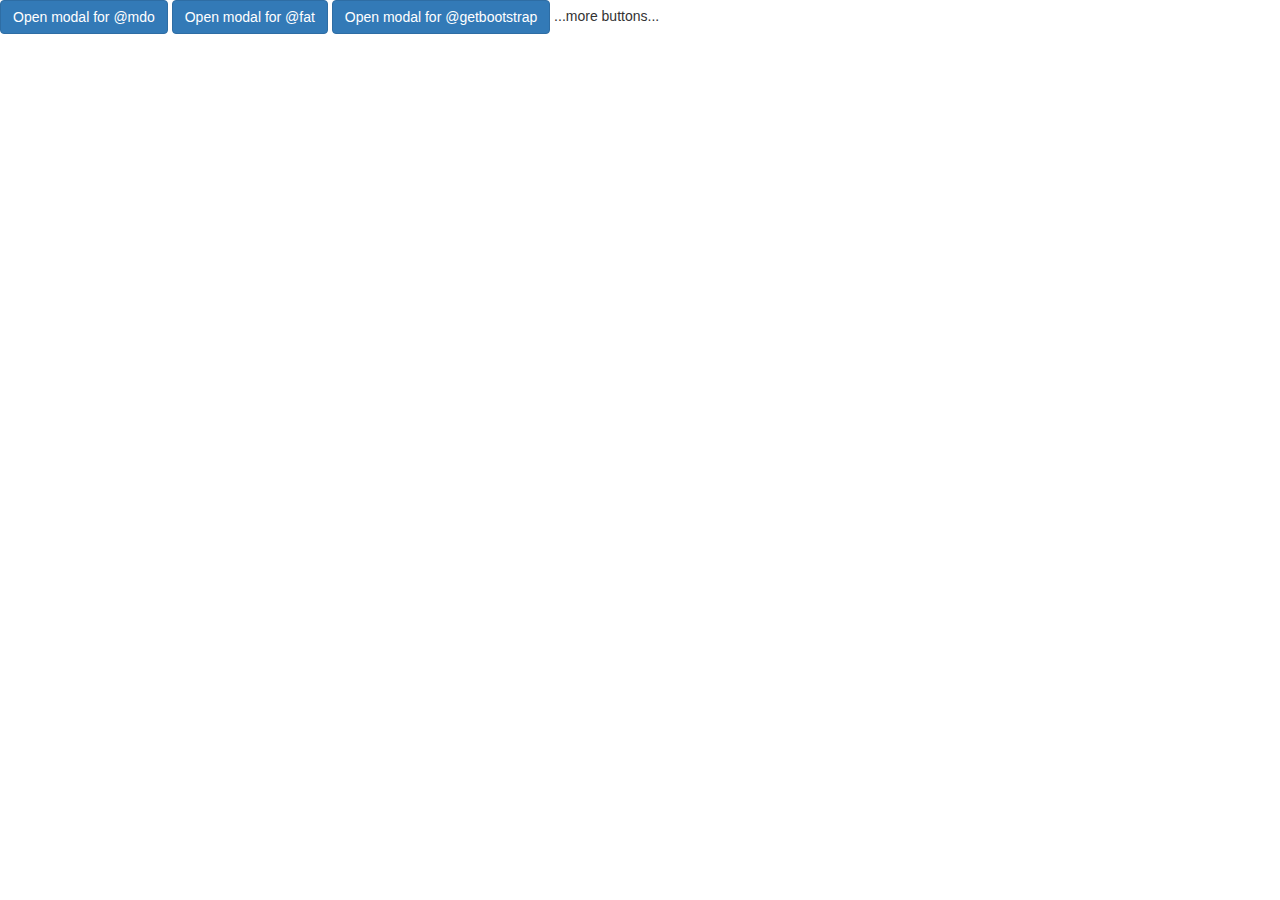
<file: Lista/testmodal.html>
<!DOCTYPE html>
<html lang="en">
<head>
  <meta charset="UTF-8">
  <meta name="viewport" content="width=device-width, user-scalable=no, initial-scale=1.0, maximum-scale=1.0, minimum-scale=1.0">
  <title>CRUD php Mysql + bootstrap</title>
  <link rel="stylesheet" href="css/bootstrap.min.css">
  <link rel="stylesheet" href="css/estilos.css">
</head>
<body>
  <button type="button" class="btn btn-primary" data-toggle="modal" data-target="#exampleModal" data-whatever="@mdo">Open modal for @mdo</button>
  <button type="button" class="btn btn-primary" data-toggle="modal" data-target="#exampleModal" data-whatever="@fat">Open modal for @fat</button>
  <button type="button" class="btn btn-primary" data-toggle="modal" data-target="#exampleModal" data-whatever="@getbootstrap">Open modal for @getbootstrap</button>
  ...more buttons...

  <div class="modal fade" id="exampleModal" tabindex="-1" role="dialog" aria-labelledby="exampleModalLabel">
    <div class="modal-dialog" role="document">
      <div class="modal-content">
        <div class="modal-header">
          <button type="button" class="close" data-dismiss="modal" aria-label="Close"><span aria-hidden="true">&times;</span></button>
          <h4 class="modal-title" id="exampleModalLabel">New message</h4>
        </div>
        <div class="modal-body">
          <form>
            <div class="form-group">
              <label for="recipient-name" class="control-label">Recipient:</label>
              <input type="text" class="form-control" id="recipient-name">
            </div>
            <div class="form-group">
              <label for="message-text" class="control-label">Message:</label>
              <textarea class="form-control" id="message-text"></textarea>
            </div>
          </form>
        </div>
        <div class="modal-footer">
          <button type="button" class="btn btn-default" data-dismiss="modal">Close</button>
          <button type="button" class="btn btn-primary">Send message</button>
        </div>
      </div>
    </div>
  </div>
  
  
  <script src="js/jquery.min.js"></script>
  <script src="js/bootstrap.min.js"></script>
  <script src="js/metodos.js"></script>
  
  <script>$('#exampleModal').on('show.bs.modal', function (event) {
  var button = $(event.relatedTarget) // Button that triggered the modal
  var recipient = button.data('whatever') // Extract info from data-* attributes
  // If necessary, you could initiate an AJAX request here (and then do the updating in a callback).
  // Update the modal's content. We'll use jQuery here, but you could use a data binding library or other methods instead.
  var modal = $(this)
  modal.find('.modal-title').text('New message to ' + recipient)
  modal.find('.modal-body input').val(recipient)
})</script>
  
</body>
</html>
</file>
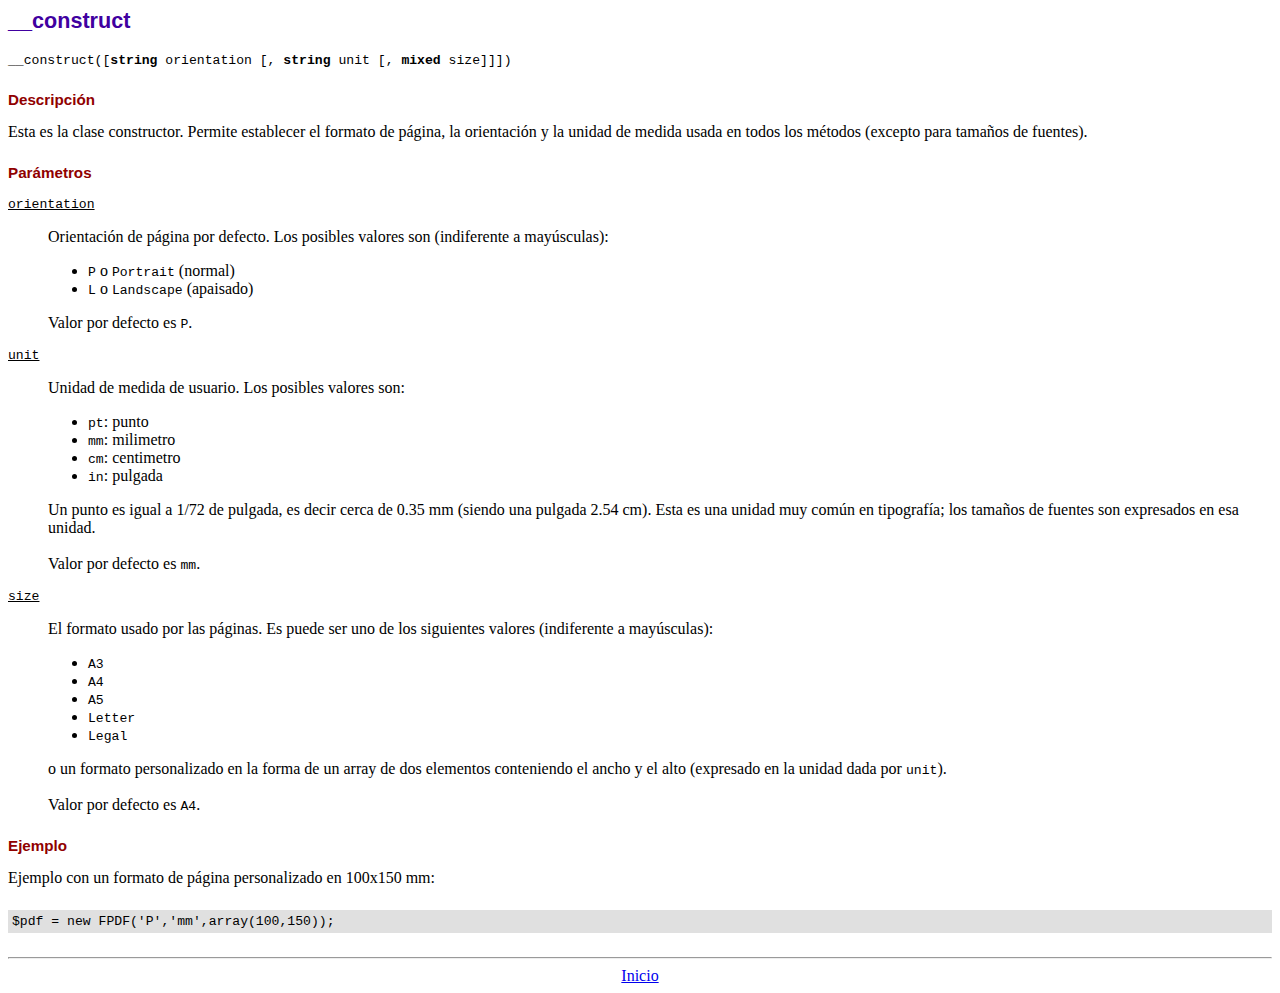
<file: fpdf/doc/__construct.htm>
<!DOCTYPE html PUBLIC "-//W3C//DTD HTML 4.01 Transitional//EN">
<html>
<head>
<meta http-equiv="Content-Type" content="text/html; charset=ISO-8859-1">
<title>__construct</title>
<link type="text/css" rel="stylesheet" href="../fpdf.css">
</head>
<body>
<h1>__construct</h1>
<code>__construct([<b>string</b> orientation [, <b>string</b> unit [, <b>mixed</b> size]]])</code>
<h2>Descripci�n</h2>
Esta es la clase constructor. Permite establecer el formato de p�gina, la orientaci�n y la unidad de medida usada en todos los m�todos (excepto para tama�os de fuentes).
<h2>Par�metros</h2>
<dl class="param">
<dt><code>orientation</code></dt>
<dd>
Orientaci�n de p�gina por defecto. Los posibles valores son (indiferente a may�sculas):
<ul>
<li><code>P</code> o <code>Portrait</code> (normal)
<li><code>L</code> o <code>Landscape</code> (apaisado)
</ul>
Valor por defecto es <code>P</code>.
</dd>
<dt><code>unit</code></dt>
<dd>
Unidad de medida de usuario. Los posibles valores son:
<ul>
<li><code>pt</code>: punto
<li><code>mm</code>: milimetro
<li><code>cm</code>: centimetro
<li><code>in</code>: pulgada
</ul>
Un punto es igual a 1/72 de pulgada, es decir cerca de 0.35 mm (siendo una pulgada 2.54 cm). Esta es una unidad muy com�n en tipograf�a; los tama�os de fuentes son expresados en esa unidad.
<br>
<br>
Valor por defecto es <code>mm</code>.
</dd>
<dt><code>size</code></dt>
<dd>
El formato usado por las p�ginas. Es puede ser uno de los siguientes valores (indiferente a may�sculas):
<ul>
<li><code>A3</code>
<li><code>A4</code>
<li><code>A5</code>
<li><code>Letter</code>
<li><code>Legal</code>
</ul>
o un formato personalizado en la forma de un array de dos elementos conteniendo el ancho y el alto (expresado en la unidad dada por <code>unit</code>).
<br>
<br>
Valor por defecto es <code>A4</code>.
</dd>
</dl>
<h2>Ejemplo</h2>
Ejemplo con un formato de p�gina personalizado en 100x150 mm:
<div class="doc-source">
<pre><code>$pdf = new FPDF('P','mm',array(100,150));</code></pre>
</div>
<hr style="margin-top:1.5em">
<div style="text-align:center"><a href="index.htm">Inicio</a></div>
</body>
</html>
</file>
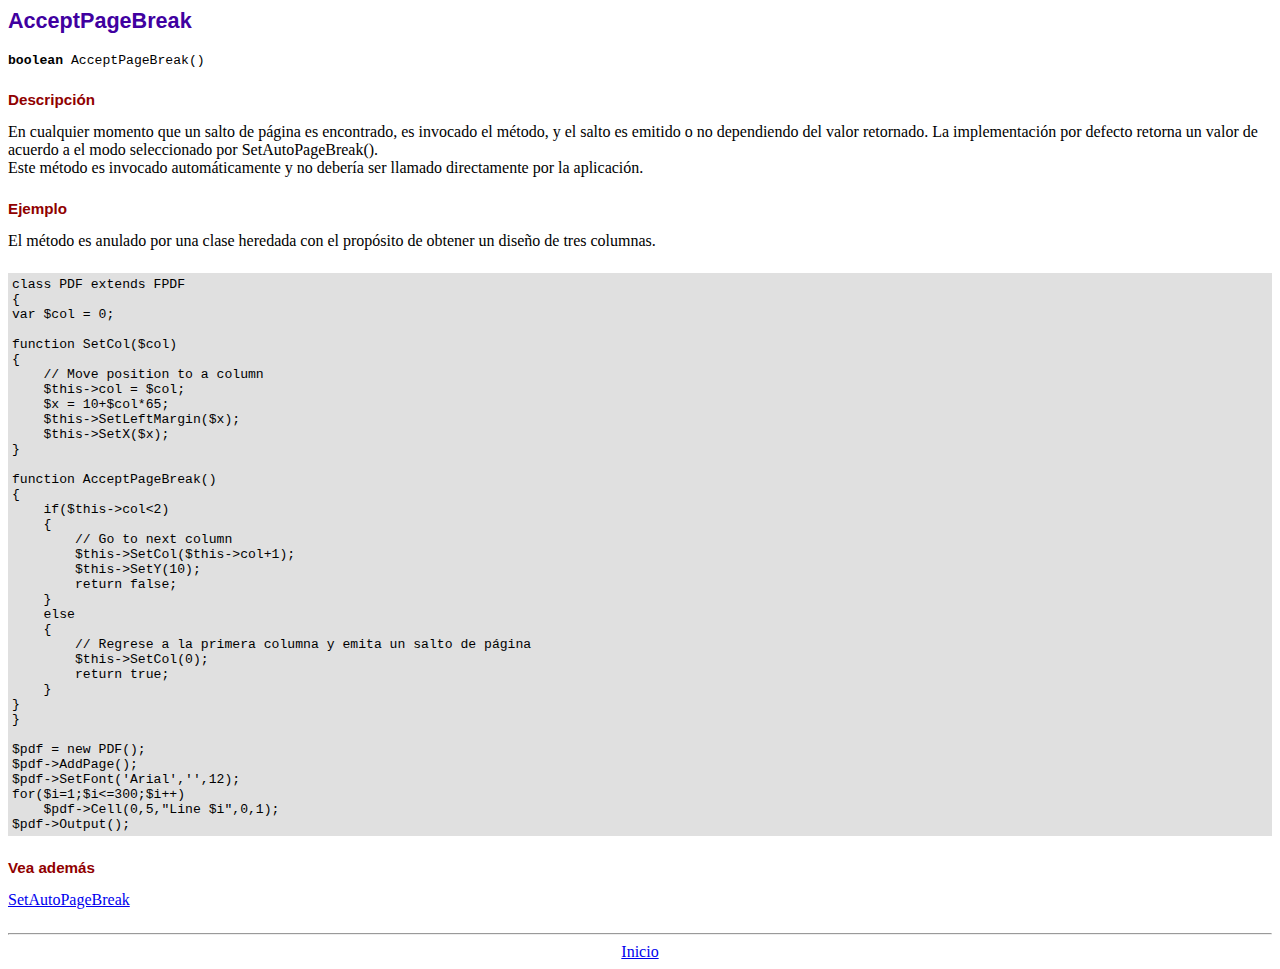
<file: fpdf/doc/acceptpagebreak.htm>
<!DOCTYPE html PUBLIC "-//W3C//DTD HTML 4.01 Transitional//EN">
<html>
<head>
<meta http-equiv="Content-Type" content="text/html; charset=ISO-8859-1">
<title>AcceptPageBreak</title>
<link type="text/css" rel="stylesheet" href="../fpdf.css">
</head>
<body>
<h1>AcceptPageBreak</h1>
<code><b>boolean</b> AcceptPageBreak()</code>
<h2>Descripci�n</h2>
En cualquier momento que un salto de p�gina es encontrado, es invocado el m�todo, y el salto es emitido o no dependiendo
del valor retornado. La implementaci�n por defecto retorna un valor de acuerdo a el modo seleccionado por SetAutoPageBreak().
<br>
Este m�todo es invocado autom�ticamente y no deber�a ser llamado directamente por la aplicaci�n.
<h2>Ejemplo</h2>
El m�todo es anulado por una clase heredada con el prop�sito de obtener un dise�o de tres columnas.
<div class="doc-source">
<pre><code>class PDF extends FPDF
{
var $col = 0;

function SetCol($col)
{
    // Move position to a column
    $this-&gt;col = $col;
    $x = 10+$col*65;
    $this-&gt;SetLeftMargin($x);
    $this-&gt;SetX($x);
}

function AcceptPageBreak()
{
    if($this-&gt;col&lt;2)
    {
        // Go to next column
        $this-&gt;SetCol($this-&gt;col+1);
        $this-&gt;SetY(10);
        return false;
    }
    else
    {
        // Regrese a la primera columna y emita un salto de p�gina
        $this-&gt;SetCol(0);
        return true;
    }
}
}

$pdf = new PDF();
$pdf-&gt;AddPage();
$pdf-&gt;SetFont('Arial','',12);
for($i=1;$i&lt;=300;$i++)
    $pdf-&gt;Cell(0,5,"Line $i",0,1);
$pdf-&gt;Output();</code></pre>
</div>
<h2>Vea adem�s</h2>
<a href="setautopagebreak.htm">SetAutoPageBreak</a>
<hr style="margin-top:1.5em">
<div style="text-align:center"><a href="index.htm">Inicio</a></div>
</body>
</html>
</file>
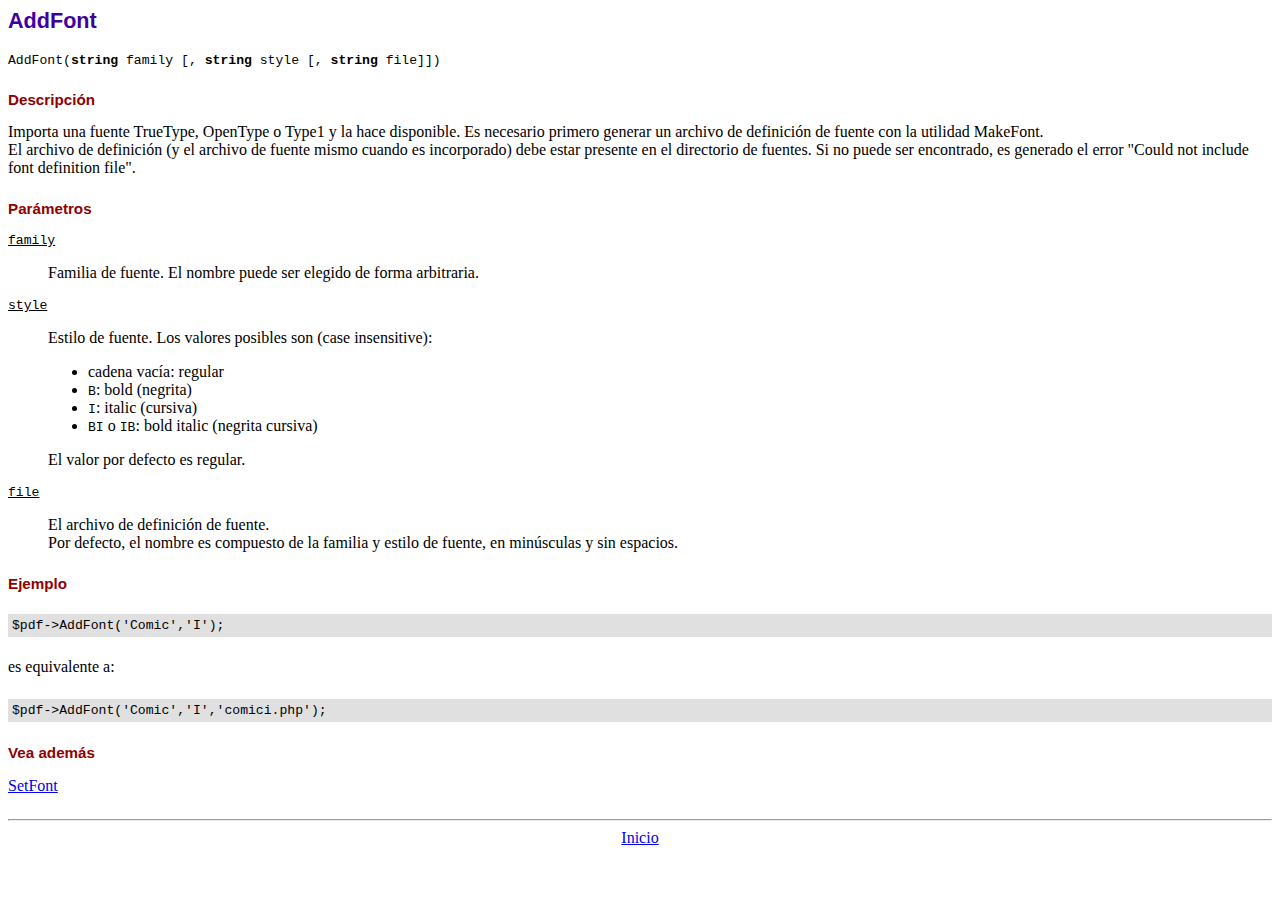
<file: fpdf/doc/addfont.htm>
<!DOCTYPE html PUBLIC "-//W3C//DTD HTML 4.01 Transitional//EN">
<html>
<head>
<meta http-equiv="Content-Type" content="text/html; charset=ISO-8859-1">
<title>AddFont</title>
<link type="text/css" rel="stylesheet" href="../fpdf.css">
</head>
<body>
<h1>AddFont</h1>
<code>AddFont(<b>string</b> family [, <b>string</b> style [, <b>string</b> file]])</code>
<h2>Descripci�n</h2>
Importa una fuente TrueType, OpenType o Type1 y la hace disponible. Es necesario primero generar
un archivo de definici�n de fuente con la utilidad MakeFont.
<br>
El archivo de definici�n (y el archivo de fuente mismo cuando es incorporado) debe estar presente
en el directorio de fuentes. Si no puede ser encontrado, es generado el error "Could not include
font definition file".
<h2>Par�metros</h2>
<dl class="param">
<dt><code>family</code></dt>
<dd>
Familia de fuente. El nombre puede ser elegido de forma arbitraria.
</dd>
<dt><code>style</code></dt>
<dd>
Estilo de fuente. Los valores posibles son (case insensitive):
<ul>
<li>cadena vac�a: regular
<li><code>B</code>: bold (negrita)
<li><code>I</code>: italic (cursiva)
<li><code>BI</code> o <code>IB</code>: bold italic (negrita cursiva)
</ul>
El valor por defecto es regular.
</dd>
<dt><code>file</code></dt>
<dd>
El archivo de definici�n de fuente.
<br>
Por defecto, el nombre es compuesto de la familia y estilo de fuente, en min�sculas y sin espacios.
</dd>
</dl>
<h2>Ejemplo</h2>
<div class="doc-source">
<pre><code>$pdf-&gt;AddFont('Comic','I');</code></pre>
</div>
es equivalente a:
<div class="doc-source">
<pre><code>$pdf-&gt;AddFont('Comic','I','comici.php');</code></pre>
</div>
<h2>Vea adem�s</h2>
<a href="setfont.htm">SetFont</a>
<hr style="margin-top:1.5em">
<div style="text-align:center"><a href="index.htm">Inicio</a></div>
</body>
</html>
</file>
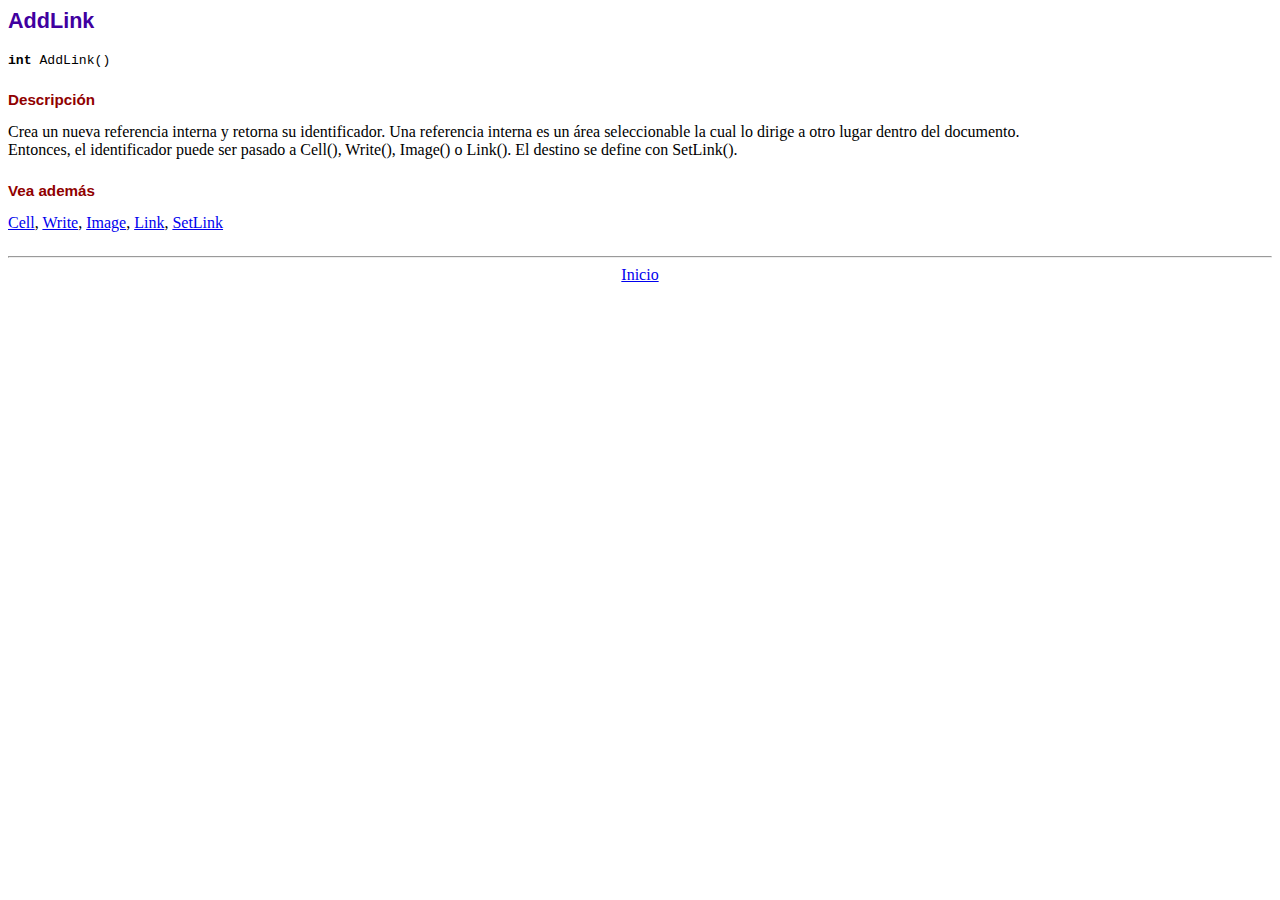
<file: fpdf/doc/addlink.htm>
<!DOCTYPE html PUBLIC "-//W3C//DTD HTML 4.01 Transitional//EN">
<html>
<head>
<meta http-equiv="Content-Type" content="text/html; charset=ISO-8859-1">
<title>AddLink</title>
<link type="text/css" rel="stylesheet" href="../fpdf.css">
</head>
<body>
<h1>AddLink</h1>
<code><b>int</b> AddLink()</code>
<h2>Descripci�n</h2>
Crea un nueva referencia interna y retorna su identificador. Una referencia interna es un �rea seleccionable la cual lo dirige a otro lugar dentro del documento.
<br>
Entonces, el identificador puede ser pasado a Cell(), Write(), Image() o Link(). El destino se define con SetLink().
<h2>Vea adem�s</h2>
<a href="cell.htm">Cell</a>,
<a href="write.htm">Write</a>,
<a href="image.htm">Image</a>,
<a href="link.htm">Link</a>,
<a href="setlink.htm">SetLink</a>
<hr style="margin-top:1.5em">
<div style="text-align:center"><a href="index.htm">Inicio</a></div>
</body>
</html>
</file>
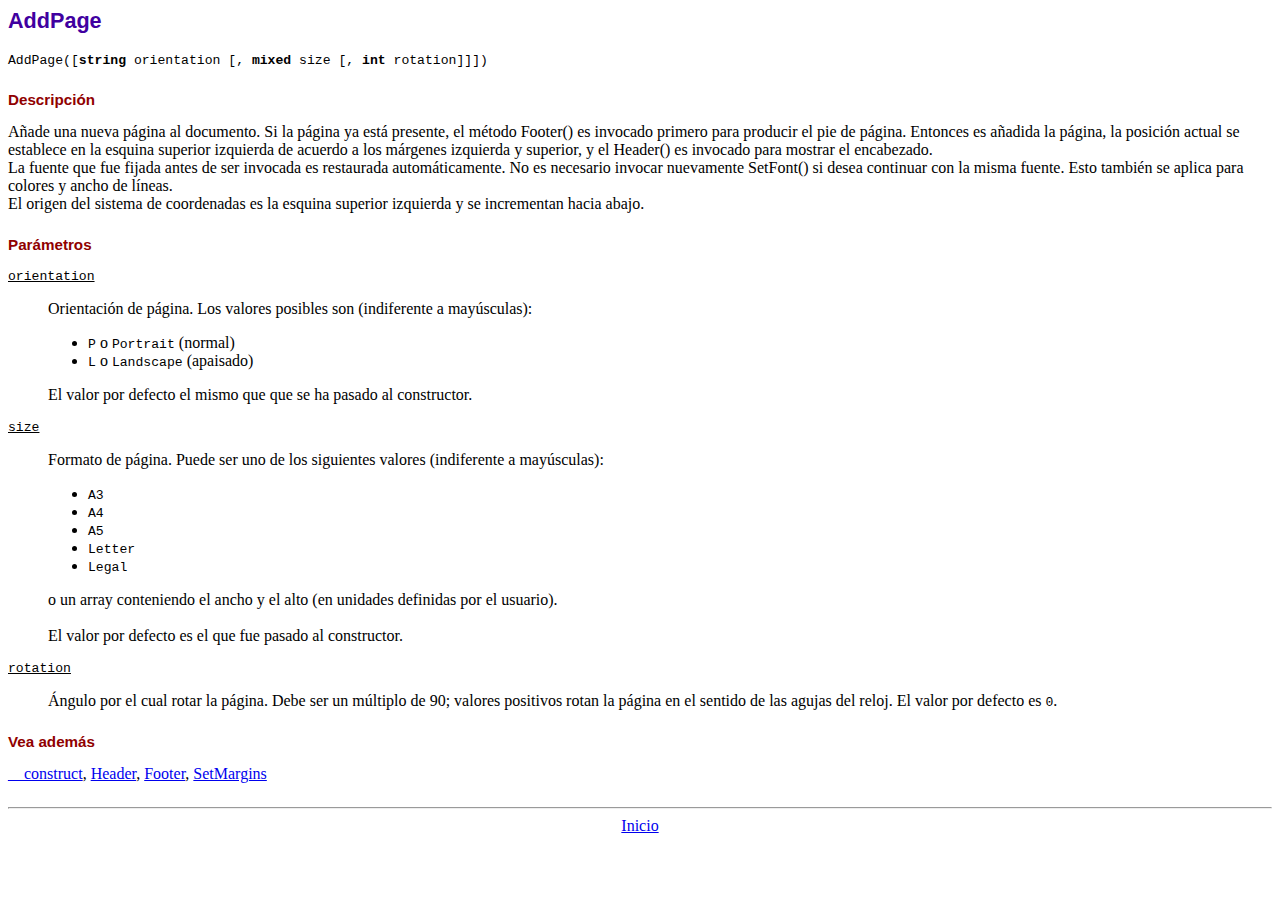
<file: fpdf/doc/addpage.htm>
<!DOCTYPE html PUBLIC "-//W3C//DTD HTML 4.01 Transitional//EN">
<html>
<head>
<meta http-equiv="Content-Type" content="text/html; charset=ISO-8859-1">
<title>AddPage</title>
<link type="text/css" rel="stylesheet" href="../fpdf.css">
</head>
<body>
<h1>AddPage</h1>
<code>AddPage([<b>string</b> orientation [, <b>mixed</b> size [, <b>int</b> rotation]]])</code>
<h2>Descripci�n</h2>
A�ade una nueva p�gina al documento. Si la p�gina ya est� presente, el m�todo Footer() es invocado primero para producir
el pie de p�gina. Entonces es a�adida la p�gina, la posici�n actual se establece en la esquina superior izquierda de
acuerdo a los m�rgenes izquierda y superior, y el Header() es invocado para mostrar el encabezado.<br>
La fuente que fue fijada antes de ser invocada es restaurada autom�ticamente. No es necesario invocar nuevamente SetFont()
si desea continuar con la misma fuente. Esto tambi�n se aplica para colores y ancho de l�neas.<br>
El origen del sistema de coordenadas es la esquina superior izquierda y se incrementan  hacia abajo.
<h2>Par�metros</h2>
<dl class="param">
<dt><code>orientation</code></dt>
<dd>
Orientaci�n de p�gina. Los valores posibles son (indiferente a may�sculas):
<ul>
<li><code>P</code> o <code>Portrait</code> (normal)</li>
<li><code>L</code> o <code>Landscape</code> (apaisado)</li>
</ul>
El valor por defecto el mismo que que se ha pasado al constructor.
</dd>
<dt><code>size</code></dt>
<dd>
Formato de p�gina. Puede ser uno de los siguientes valores (indiferente a may�sculas):
<ul>
<li><code>A3</code></li>
<li><code>A4</code></li>
<li><code>A5</code></li>
<li><code>Letter</code></li>
<li><code>Legal</code></li>
</ul>
o un array conteniendo el ancho y el alto (en unidades definidas por el usuario).<br>
<br>
El valor por defecto es el que fue pasado al constructor.
</dd>
<dt><code>rotation</code></dt>
<dd>
�ngulo por el cual rotar la p�gina. Debe ser un m�ltiplo de 90; valores positivos rotan
la p�gina en el sentido de las agujas del reloj. El valor por defecto es <code>0</code>.
</dd>
</dl>
<h2>Vea adem�s</h2>
<a href="__construct.htm">__construct</a>,
<a href="header.htm">Header</a>,
<a href="footer.htm">Footer</a>,
<a href="setmargins.htm">SetMargins</a>
<hr style="margin-top:1.5em">
<div style="text-align:center"><a href="index.htm">Inicio</a></div>
</body>
</html>
</file>
<file: fpdf/fpdf.css>
body {font-family:"Times New Roman",serif}
h1 {font:bold 135% Arial,sans-serif; color:#4000A0; margin-bottom:0.9em}
h2 {font:bold 95% Arial,sans-serif; color:#900000; margin-top:1.5em; margin-bottom:1em}
dl.param dt {text-decoration:underline}
dl.param dd {margin-top:1em; margin-bottom:1em}
dl.param ul {margin-top:1em; margin-bottom:1em}
tt, code, kbd {font-family:"Courier New",Courier,monospace; font-size:82%}
div.source {margin-top:1.4em; margin-bottom:1.3em}
div.source pre {display:table; border:1px solid #24246A; width:100%; margin:0em; font-family:inherit; font-size:100%}
div.source code {display:block; border:1px solid #C5C5EC; background-color:#F0F5FF; padding:6px; color:#000000}
div.doc-source {margin-top:1.4em; margin-bottom:1.3em}
div.doc-source pre {display:table; width:100%; margin:0em; font-family:inherit; font-size:100%}
div.doc-source code {display:block; background-color:#E0E0E0; padding:4px}
.kw {color:#000080; font-weight:bold}
.str {color:#CC0000}
.cmt {color:#008000}
p.demo {text-align:center; margin-top:-0.9em}
a.demo {text-decoration:none; font-weight:bold; color:#0000CC}
a.demo:link {text-decoration:none; font-weight:bold; color:#0000CC}
a.demo:hover {text-decoration:none; font-weight:bold; color:#0000FF}
a.demo:active {text-decoration:none; font-weight:bold; color:#0000FF}
</file>
<file: Lista/css/estilos.css>
header{
	background: #2C3E50;
	color: #FFF;
}
.msg{	
	background: #FFA500;
	color: #FFF;
}
</file>
<file: Administrador/css/datepicker3.css>
/*!
 * Datepicker for Bootstrap
 *
 * Copyright 2012 Stefan Petre
 * Improvements by Andrew Rowls
 * Licensed under the Apache License v2.0
 * http://www.apache.org/licenses/LICENSE-2.0
 *
 */
.datepicker {
  padding: 4px;
  border-radius: 4px;
  direction: ltr;
  /*.dow {
		border-top: 1px solid #ddd !important;
	}*/
}
.datepicker-inline {
  width: 220px;
}
.datepicker.datepicker-rtl {
  direction: rtl;
}
.datepicker.datepicker-rtl table tr td span {
  float: right;
}
.datepicker-dropdown {
  top: 0;
  left: 0;
}
.datepicker-dropdown:before {
  content: '';
  display: inline-block;
  border-left: 7px solid transparent;
  border-right: 7px solid transparent;
  border-bottom: 7px solid #ccc;
  border-top: 0;
  border-bottom-color: rgba(0, 0, 0, 0.2);
  position: absolute;
}
.datepicker-dropdown:after {
  content: '';
  display: inline-block;
  border-left: 6px solid transparent;
  border-right: 6px solid transparent;
  border-bottom: 6px solid #fff;
  border-top: 0;
  position: absolute;
}
.datepicker-dropdown.datepicker-orient-left:before {
  left: 6px;
}
.datepicker-dropdown.datepicker-orient-left:after {
  left: 7px;
}
.datepicker-dropdown.datepicker-orient-right:before {
  right: 6px;
}
.datepicker-dropdown.datepicker-orient-right:after {
  right: 7px;
}
.datepicker-dropdown.datepicker-orient-top:before {
  top: -7px;
}
.datepicker-dropdown.datepicker-orient-top:after {
  top: -6px;
}
.datepicker-dropdown.datepicker-orient-bottom:before {
  bottom: -7px;
  border-bottom: 0;
  border-top: 7px solid #999;
}
.datepicker-dropdown.datepicker-orient-bottom:after {
  bottom: -6px;
  border-bottom: 0;
  border-top: 6px solid #fff;
}
.datepicker > div {
  display: none;
}
.datepicker.days div.datepicker-days {
  display: block;
}
.datepicker.months div.datepicker-months {
  display: block;
}
.datepicker.years div.datepicker-years {
  display: block;
}
.datepicker table {
  margin: 0;
  -webkit-touch-callout: none;
  -webkit-user-select: none;
  -khtml-user-select: none;
  -moz-user-select: none;
  -ms-user-select: none;
  user-select: none;
}
.datepicker table tr td,
.datepicker table tr th {
  text-align: center;
  width: 30px;
  height: 30px;
  border-radius: 4px;
  border: none;
}
.table-striped .datepicker table tr td,
.table-striped .datepicker table tr th {
  background-color: transparent;
}
.datepicker table tr td.day:hover,
.datepicker table tr td.day.focused {
  background: #eeeeee;
  cursor: pointer;
}
.datepicker table tr td.old,
.datepicker table tr td.new {
  color: #999999;
}
.datepicker table tr td.disabled,
.datepicker table tr td.disabled:hover {
  background: none;
  color: #999999;
  cursor: default;
}
.datepicker table tr td.today,
.datepicker table tr td.today:hover,
.datepicker table tr td.today.disabled,
.datepicker table tr td.today.disabled:hover {
  color: #000000;
  background-color: #ffdb99;
  border-color: #ffb733;
}
.datepicker table tr td.today:hover,
.datepicker table tr td.today:hover:hover,
.datepicker table tr td.today.disabled:hover,
.datepicker table tr td.today.disabled:hover:hover,
.datepicker table tr td.today:focus,
.datepicker table tr td.today:hover:focus,
.datepicker table tr td.today.disabled:focus,
.datepicker table tr td.today.disabled:hover:focus,
.datepicker table tr td.today:active,
.datepicker table tr td.today:hover:active,
.datepicker table tr td.today.disabled:active,
.datepicker table tr td.today.disabled:hover:active,
.datepicker table tr td.today.active,
.datepicker table tr td.today:hover.active,
.datepicker table tr td.today.disabled.active,
.datepicker table tr td.today.disabled:hover.active,
.open .dropdown-toggle.datepicker table tr td.today,
.open .dropdown-toggle.datepicker table tr td.today:hover,
.open .dropdown-toggle.datepicker table tr td.today.disabled,
.open .dropdown-toggle.datepicker table tr td.today.disabled:hover {
  color: #000000;
  background-color: #ffcd70;
  border-color: #f59e00;
}
.datepicker table tr td.today:active,
.datepicker table tr td.today:hover:active,
.datepicker table tr td.today.disabled:active,
.datepicker table tr td.today.disabled:hover:active,
.datepicker table tr td.today.active,
.datepicker table tr td.today:hover.active,
.datepicker table tr td.today.disabled.active,
.datepicker table tr td.today.disabled:hover.active,
.open .dropdown-toggle.datepicker table tr td.today,
.open .dropdown-toggle.datepicker table tr td.today:hover,
.open .dropdown-toggle.datepicker table tr td.today.disabled,
.open .dropdown-toggle.datepicker table tr td.today.disabled:hover {
  background-image: none;
}
.datepicker table tr td.today.disabled,
.datepicker table tr td.today:hover.disabled,
.datepicker table tr td.today.disabled.disabled,
.datepicker table tr td.today.disabled:hover.disabled,
.datepicker table tr td.today[disabled],
.datepicker table tr td.today:hover[disabled],
.datepicker table tr td.today.disabled[disabled],
.datepicker table tr td.today.disabled:hover[disabled],
fieldset[disabled] .datepicker table tr td.today,
fieldset[disabled] .datepicker table tr td.today:hover,
fieldset[disabled] .datepicker table tr td.today.disabled,
fieldset[disabled] .datepicker table tr td.today.disabled:hover,
.datepicker table tr td.today.disabled:hover,
.datepicker table tr td.today:hover.disabled:hover,
.datepicker table tr td.today.disabled.disabled:hover,
.datepicker table tr td.today.disabled:hover.disabled:hover,
.datepicker table tr td.today[disabled]:hover,
.datepicker table tr td.today:hover[disabled]:hover,
.datepicker table tr td.today.disabled[disabled]:hover,
.datepicker table tr td.today.disabled:hover[disabled]:hover,
fieldset[disabled] .datepicker table tr td.today:hover,
fieldset[disabled] .datepicker table tr td.today:hover:hover,
fieldset[disabled] .datepicker table tr td.today.disabled:hover,
fieldset[disabled] .datepicker table tr td.today.disabled:hover:hover,
.datepicker table tr td.today.disabled:focus,
.datepicker table tr td.today:hover.disabled:focus,
.datepicker table tr td.today.disabled.disabled:focus,
.datepicker table tr td.today.disabled:hover.disabled:focus,
.datepicker table tr td.today[disabled]:focus,
.datepicker table tr td.today:hover[disabled]:focus,
.datepicker table tr td.today.disabled[disabled]:focus,
.datepicker table tr td.today.disabled:hover[disabled]:focus,
fieldset[disabled] .datepicker table tr td.today:focus,
fieldset[disabled] .datepicker table tr td.today:hover:focus,
fieldset[disabled] .datepicker table tr td.today.disabled:focus,
fieldset[disabled] .datepicker table tr td.today.disabled:hover:focus,
.datepicker table tr td.today.disabled:active,
.datepicker table tr td.today:hover.disabled:active,
.datepicker table tr td.today.disabled.disabled:active,
.datepicker table tr td.today.disabled:hover.disabled:active,
.datepicker table tr td.today[disabled]:active,
.datepicker table tr td.today:hover[disabled]:active,
.datepicker table tr td.today.disabled[disabled]:active,
.datepicker table tr td.today.disabled:hover[disabled]:active,
fieldset[disabled] .datepicker table tr td.today:active,
fieldset[disabled] .datepicker table tr td.today:hover:active,
fieldset[disabled] .datepicker table tr td.today.disabled:active,
fieldset[disabled] .datepicker table tr td.today.disabled:hover:active,
.datepicker table tr td.today.disabled.active,
.datepicker table tr td.today:hover.disabled.active,
.datepicker table tr td.today.disabled.disabled.active,
.datepicker table tr td.today.disabled:hover.disabled.active,
.datepicker table tr td.today[disabled].active,
.datepicker table tr td.today:hover[disabled].active,
.datepicker table tr td.today.disabled[disabled].active,
.datepicker table tr td.today.disabled:hover[disabled].active,
fieldset[disabled] .datepicker table tr td.today.active,
fieldset[disabled] .datepicker table tr td.today:hover.active,
fieldset[disabled] .datepicker table tr td.today.disabled.active,
fieldset[disabled] .datepicker table tr td.today.disabled:hover.active {
  background-color: #ffdb99;
  border-color: #ffb733;
}
.datepicker table tr td.today:hover:hover {
  color: #000;
}
.datepicker table tr td.today.active:hover {
  color: #fff;
}
.datepicker table tr td.range,
.datepicker table tr td.range:hover,
.datepicker table tr td.range.disabled,
.datepicker table tr td.range.disabled:hover {
  background: #eeeeee;
  border-radius: 0;
}
.datepicker table tr td.range.today,
.datepicker table tr td.range.today:hover,
.datepicker table tr td.range.today.disabled,
.datepicker table tr td.range.today.disabled:hover {
  color: #000000;
  background-color: #f7ca77;
  border-color: #f1a417;
  border-radius: 0;
}
.datepicker table tr td.range.today:hover,
.datepicker table tr td.range.today:hover:hover,
.datepicker table tr td.range.today.disabled:hover,
.datepicker table tr td.range.today.disabled:hover:hover,
.datepicker table tr td.range.today:focus,
.datepicker table tr td.range.today:hover:focus,
.datepicker table tr td.range.today.disabled:focus,
.datepicker table tr td.range.today.disabled:hover:focus,
.datepicker table tr td.range.today:active,
.datepicker table tr td.range.today:hover:active,
.datepicker table tr td.range.today.disabled:active,
.datepicker table tr td.range.today.disabled:hover:active,
.datepicker table tr td.range.today.active,
.datepicker table tr td.range.today:hover.active,
.datepicker table tr td.range.today.disabled.active,
.datepicker table tr td.range.today.disabled:hover.active,
.open .dropdown-toggle.datepicker table tr td.range.today,
.open .dropdown-toggle.datepicker table tr td.range.today:hover,
.open .dropdown-toggle.datepicker table tr td.range.today.disabled,
.open .dropdown-toggle.datepicker table tr td.range.today.disabled:hover {
  color: #000000;
  background-color: #f4bb51;
  border-color: #bf800c;
}
.datepicker table tr td.range.today:active,
.datepicker table tr td.range.today:hover:active,
.datepicker table tr td.range.today.disabled:active,
.datepicker table tr td.range.today.disabled:hover:active,
.datepicker table tr td.range.today.active,
.datepicker table tr td.range.today:hover.active,
.datepicker table tr td.range.today.disabled.active,
.datepicker table tr td.range.today.disabled:hover.active,
.open .dropdown-toggle.datepicker table tr td.range.today,
.open .dropdown-toggle.datepicker table tr td.range.today:hover,
.open .dropdown-toggle.datepicker table tr td.range.today.disabled,
.open .dropdown-toggle.datepicker table tr td.range.today.disabled:hover {
  background-image: none;
}
.datepicker table tr td.range.today.disabled,
.datepicker table tr td.range.today:hover.disabled,
.datepicker table tr td.range.today.disabled.disabled,
.datepicker table tr td.range.today.disabled:hover.disabled,
.datepicker table tr td.range.today[disabled],
.datepicker table tr td.range.today:hover[disabled],
.datepicker table tr td.range.today.disabled[disabled],
.datepicker table tr td.range.today.disabled:hover[disabled],
fieldset[disabled] .datepicker table tr td.range.today,
fieldset[disabled] .datepicker table tr td.range.today:hover,
fieldset[disabled] .datepicker table tr td.range.today.disabled,
fieldset[disabled] .datepicker table tr td.range.today.disabled:hover,
.datepicker table tr td.range.today.disabled:hover,
.datepicker table tr td.range.today:hover.disabled:hover,
.datepicker table tr td.range.today.disabled.disabled:hover,
.datepicker table tr td.range.today.disabled:hover.disabled:hover,
.datepicker table tr td.range.today[disabled]:hover,
.datepicker table tr td.range.today:hover[disabled]:hover,
.datepicker table tr td.range.today.disabled[disabled]:hover,
.datepicker table tr td.range.today.disabled:hover[disabled]:hover,
fieldset[disabled] .datepicker table tr td.range.today:hover,
fieldset[disabled] .datepicker table tr td.range.today:hover:hover,
fieldset[disabled] .datepicker table tr td.range.today.disabled:hover,
fieldset[disabled] .datepicker table tr td.range.today.disabled:hover:hover,
.datepicker table tr td.range.today.disabled:focus,
.datepicker table tr td.range.today:hover.disabled:focus,
.datepicker table tr td.range.today.disabled.disabled:focus,
.datepicker table tr td.range.today.disabled:hover.disabled:focus,
.datepicker table tr td.range.today[disabled]:focus,
.datepicker table tr td.range.today:hover[disabled]:focus,
.datepicker table tr td.range.today.disabled[disabled]:focus,
.datepicker table tr td.range.today.disabled:hover[disabled]:focus,
fieldset[disabled] .datepicker table tr td.range.today:focus,
fieldset[disabled] .datepicker table tr td.range.today:hover:focus,
fieldset[disabled] .datepicker table tr td.range.today.disabled:focus,
fieldset[disabled] .datepicker table tr td.range.today.disabled:hover:focus,
.datepicker table tr td.range.today.disabled:active,
.datepicker table tr td.range.today:hover.disabled:active,
.datepicker table tr td.range.today.disabled.disabled:active,
.datepicker table tr td.range.today.disabled:hover.disabled:active,
.datepicker table tr td.range.today[disabled]:active,
.datepicker table tr td.range.today:hover[disabled]:active,
.datepicker table tr td.range.today.disabled[disabled]:active,
.datepicker table tr td.range.today.disabled:hover[disabled]:active,
fieldset[disabled] .datepicker table tr td.range.today:active,
fieldset[disabled] .datepicker table tr td.range.today:hover:active,
fieldset[disabled] .datepicker table tr td.range.today.disabled:active,
fieldset[disabled] .datepicker table tr td.range.today.disabled:hover:active,
.datepicker table tr td.range.today.disabled.active,
.datepicker table tr td.range.today:hover.disabled.active,
.datepicker table tr td.range.today.disabled.disabled.active,
.datepicker table tr td.range.today.disabled:hover.disabled.active,
.datepicker table tr td.range.today[disabled].active,
.datepicker table tr td.range.today:hover[disabled].active,
.datepicker table tr td.range.today.disabled[disabled].active,
.datepicker table tr td.range.today.disabled:hover[disabled].active,
fieldset[disabled] .datepicker table tr td.range.today.active,
fieldset[disabled] .datepicker table tr td.range.today:hover.active,
fieldset[disabled] .datepicker table tr td.range.today.disabled.active,
fieldset[disabled] .datepicker table tr td.range.today.disabled:hover.active {
  background-color: #f7ca77;
  border-color: #f1a417;
}
.datepicker table tr td.selected,
.datepicker table tr td.selected:hover,
.datepicker table tr td.selected.disabled,
.datepicker table tr td.selected.disabled:hover {
  color: #ffffff;
  background-color: #999999;
  border-color: #555555;
  text-shadow: 0 -1px 0 rgba(0, 0, 0, 0.25);
}
.datepicker table tr td.selected:hover,
.datepicker table tr td.selected:hover:hover,
.datepicker table tr td.selected.disabled:hover,
.datepicker table tr td.selected.disabled:hover:hover,
.datepicker table tr td.selected:focus,
.datepicker table tr td.selected:hover:focus,
.datepicker table tr td.selected.disabled:focus,
.datepicker table tr td.selected.disabled:hover:focus,
.datepicker table tr td.selected:active,
.datepicker table tr td.selected:hover:active,
.datepicker table tr td.selected.disabled:active,
.datepicker table tr td.selected.disabled:hover:active,
.datepicker table tr td.selected.active,
.datepicker table tr td.selected:hover.active,
.datepicker table tr td.selected.disabled.active,
.datepicker table tr td.selected.disabled:hover.active,
.open .dropdown-toggle.datepicker table tr td.selected,
.open .dropdown-toggle.datepicker table tr td.selected:hover,
.open .dropdown-toggle.datepicker table tr td.selected.disabled,
.open .dropdown-toggle.datepicker table tr td.selected.disabled:hover {
  color: #ffffff;
  background-color: #858585;
  border-color: #373737;
}
.datepicker table tr td.selected:active,
.datepicker table tr td.selected:hover:active,
.datepicker table tr td.selected.disabled:active,
.datepicker table tr td.selected.disabled:hover:active,
.datepicker table tr td.selected.active,
.datepicker table tr td.selected:hover.active,
.datepicker table tr td.selected.disabled.active,
.datepicker table tr td.selected.disabled:hover.active,
.open .dropdown-toggle.datepicker table tr td.selected,
.open .dropdown-toggle.datepicker table tr td.selected:hover,
.open .dropdown-toggle.datepicker table tr td.selected.disabled,
.open .dropdown-toggle.datepicker table tr td.selected.disabled:hover {
  background-image: none;
}
.datepicker table tr td.selected.disabled,
.datepicker table tr td.selected:hover.disabled,
.datepicker table tr td.selected.disabled.disabled,
.datepicker table tr td.selected.disabled:hover.disabled,
.datepicker table tr td.selected[disabled],
.datepicker table tr td.selected:hover[disabled],
.datepicker table tr td.selected.disabled[disabled],
.datepicker table tr td.selected.disabled:hover[disabled],
fieldset[disabled] .datepicker table tr td.selected,
fieldset[disabled] .datepicker table tr td.selected:hover,
fieldset[disabled] .datepicker table tr td.selected.disabled,
fieldset[disabled] .datepicker table tr td.selected.disabled:hover,
.datepicker table tr td.selected.disabled:hover,
.datepicker table tr td.selected:hover.disabled:hover,
.datepicker table tr td.selected.disabled.disabled:hover,
.datepicker table tr td.selected.disabled:hover.disabled:hover,
.datepicker table tr td.selected[disabled]:hover,
.datepicker table tr td.selected:hover[disabled]:hover,
.datepicker table tr td.selected.disabled[disabled]:hover,
.datepicker table tr td.selected.disabled:hover[disabled]:hover,
fieldset[disabled] .datepicker table tr td.selected:hover,
fieldset[disabled] .datepicker table tr td.selected:hover:hover,
fieldset[disabled] .datepicker table tr td.selected.disabled:hover,
fieldset[disabled] .datepicker table tr td.selected.disabled:hover:hover,
.datepicker table tr td.selected.disabled:focus,
.datepicker table tr td.selected:hover.disabled:focus,
.datepicker table tr td.selected.disabled.disabled:focus,
.datepicker table tr td.selected.disabled:hover.disabled:focus,
.datepicker table tr td.selected[disabled]:focus,
.datepicker table tr td.selected:hover[disabled]:focus,
.datepicker table tr td.selected.disabled[disabled]:focus,
.datepicker table tr td.selected.disabled:hover[disabled]:focus,
fieldset[disabled] .datepicker table tr td.selected:focus,
fieldset[disabled] .datepicker table tr td.selected:hover:focus,
fieldset[disabled] .datepicker table tr td.selected.disabled:focus,
fieldset[disabled] .datepicker table tr td.selected.disabled:hover:focus,
.datepicker table tr td.selected.disabled:active,
.datepicker table tr td.selected:hover.disabled:active,
.datepicker table tr td.selected.disabled.disabled:active,
.datepicker table tr td.selected.disabled:hover.disabled:active,
.datepicker table tr td.selected[disabled]:active,
.datepicker table tr td.selected:hover[disabled]:active,
.datepicker table tr td.selected.disabled[disabled]:active,
.datepicker table tr td.selected.disabled:hover[disabled]:active,
fieldset[disabled] .datepicker table tr td.selected:active,
fieldset[disabled] .datepicker table tr td.selected:hover:active,
fieldset[disabled] .datepicker table tr td.selected.disabled:active,
fieldset[disabled] .datepicker table tr td.selected.disabled:hover:active,
.datepicker table tr td.selected.disabled.active,
.datepicker table tr td.selected:hover.disabled.active,
.datepicker table tr td.selected.disabled.disabled.active,
.datepicker table tr td.selected.disabled:hover.disabled.active,
.datepicker table tr td.selected[disabled].active,
.datepicker table tr td.selected:hover[disabled].active,
.datepicker table tr td.selected.disabled[disabled].active,
.datepicker table tr td.selected.disabled:hover[disabled].active,
fieldset[disabled] .datepicker table tr td.selected.active,
fieldset[disabled] .datepicker table tr td.selected:hover.active,
fieldset[disabled] .datepicker table tr td.selected.disabled.active,
fieldset[disabled] .datepicker table tr td.selected.disabled:hover.active {
  background-color: #999999;
  border-color: #555555;
}
.datepicker table tr td.active,
.datepicker table tr td.active:hover,
.datepicker table tr td.active.disabled,
.datepicker table tr td.active.disabled:hover {
  color: #ffffff;
  background-color: #428bca;
  border-color: #357ebd;
  text-shadow: 0 -1px 0 rgba(0, 0, 0, 0.25);
}
.datepicker table tr td.active:hover,
.datepicker table tr td.active:hover:hover,
.datepicker table tr td.active.disabled:hover,
.datepicker table tr td.active.disabled:hover:hover,
.datepicker table tr td.active:focus,
.datepicker table tr td.active:hover:focus,
.datepicker table tr td.active.disabled:focus,
.datepicker table tr td.active.disabled:hover:focus,
.datepicker table tr td.active:active,
.datepicker table tr td.active:hover:active,
.datepicker table tr td.active.disabled:active,
.datepicker table tr td.active.disabled:hover:active,
.datepicker table tr td.active.active,
.datepicker table tr td.active:hover.active,
.datepicker table tr td.active.disabled.active,
.datepicker table tr td.active.disabled:hover.active,
.open .dropdown-toggle.datepicker table tr td.active,
.open .dropdown-toggle.datepicker table tr td.active:hover,
.open .dropdown-toggle.datepicker table tr td.active.disabled,
.open .dropdown-toggle.datepicker table tr td.active.disabled:hover {
  color: #ffffff;
  background-color: #3276b1;
  border-color: #285e8e;
}
.datepicker table tr td.active:active,
.datepicker table tr td.active:hover:active,
.datepicker table tr td.active.disabled:active,
.datepicker table tr td.active.disabled:hover:active,
.datepicker table tr td.active.active,
.datepicker table tr td.active:hover.active,
.datepicker table tr td.active.disabled.active,
.datepicker table tr td.active.disabled:hover.active,
.open .dropdown-toggle.datepicker table tr td.active,
.open .dropdown-toggle.datepicker table tr td.active:hover,
.open .dropdown-toggle.datepicker table tr td.active.disabled,
.open .dropdown-toggle.datepicker table tr td.active.disabled:hover {
  background-image: none;
}
.datepicker table tr td.active.disabled,
.datepicker table tr td.active:hover.disabled,
.datepicker table tr td.active.disabled.disabled,
.datepicker table tr td.active.disabled:hover.disabled,
.datepicker table tr td.active[disabled],
.datepicker table tr td.active:hover[disabled],
.datepicker table tr td.active.disabled[disabled],
.datepicker table tr td.active.disabled:hover[disabled],
fieldset[disabled] .datepicker table tr td.active,
fieldset[disabled] .datepicker table tr td.active:hover,
fieldset[disabled] .datepicker table tr td.active.disabled,
fieldset[disabled] .datepicker table tr td.active.disabled:hover,
.datepicker table tr td.active.disabled:hover,
.datepicker table tr td.active:hover.disabled:hover,
.datepicker table tr td.active.disabled.disabled:hover,
.datepicker table tr td.active.disabled:hover.disabled:hover,
.datepicker table tr td.active[disabled]:hover,
.datepicker table tr td.active:hover[disabled]:hover,
.datepicker table tr td.active.disabled[disabled]:hover,
.datepicker table tr td.active.disabled:hover[disabled]:hover,
fieldset[disabled] .datepicker table tr td.active:hover,
fieldset[disabled] .datepicker table tr td.active:hover:hover,
fieldset[disabled] .datepicker table tr td.active.disabled:hover,
fieldset[disabled] .datepicker table tr td.active.disabled:hover:hover,
.datepicker table tr td.active.disabled:focus,
.datepicker table tr td.active:hover.disabled:focus,
.datepicker table tr td.active.disabled.disabled:focus,
.datepicker table tr td.active.disabled:hover.disabled:focus,
.datepicker table tr td.active[disabled]:focus,
.datepicker table tr td.active:hover[disabled]:focus,
.datepicker table tr td.active.disabled[disabled]:focus,
.datepicker table tr td.active.disabled:hover[disabled]:focus,
fieldset[disabled] .datepicker table tr td.active:focus,
fieldset[disabled] .datepicker table tr td.active:hover:focus,
fieldset[disabled] .datepicker table tr td.active.disabled:focus,
fieldset[disabled] .datepicker table tr td.active.disabled:hover:focus,
.datepicker table tr td.active.disabled:active,
.datepicker table tr td.active:hover.disabled:active,
.datepicker table tr td.active.disabled.disabled:active,
.datepicker table tr td.active.disabled:hover.disabled:active,
.datepicker table tr td.active[disabled]:active,
.datepicker table tr td.active:hover[disabled]:active,
.datepicker table tr td.active.disabled[disabled]:active,
.datepicker table tr td.active.disabled:hover[disabled]:active,
fieldset[disabled] .datepicker table tr td.active:active,
fieldset[disabled] .datepicker table tr td.active:hover:active,
fieldset[disabled] .datepicker table tr td.active.disabled:active,
fieldset[disabled] .datepicker table tr td.active.disabled:hover:active,
.datepicker table tr td.active.disabled.active,
.datepicker table tr td.active:hover.disabled.active,
.datepicker table tr td.active.disabled.disabled.active,
.datepicker table tr td.active.disabled:hover.disabled.active,
.datepicker table tr td.active[disabled].active,
.datepicker table tr td.active:hover[disabled].active,
.datepicker table tr td.active.disabled[disabled].active,
.datepicker table tr td.active.disabled:hover[disabled].active,
fieldset[disabled] .datepicker table tr td.active.active,
fieldset[disabled] .datepicker table tr td.active:hover.active,
fieldset[disabled] .datepicker table tr td.active.disabled.active,
fieldset[disabled] .datepicker table tr td.active.disabled:hover.active {
  background-color: #428bca;
  border-color: #357ebd;
}
.datepicker table tr td span {
  display: block;
  width: 23%;
  height: 54px;
  line-height: 54px;
  float: left;
  margin: 1%;
  cursor: pointer;
  border-radius: 4px;
}
.datepicker table tr td span:hover {
  background: #eeeeee;
}
.datepicker table tr td span.disabled,
.datepicker table tr td span.disabled:hover {
  background: none;
  color: #999999;
  cursor: default;
}
.datepicker table tr td span.active,
.datepicker table tr td span.active:hover,
.datepicker table tr td span.active.disabled,
.datepicker table tr td span.active.disabled:hover {
  color: #ffffff;
  background-color: #428bca;
  border-color: #357ebd;
  text-shadow: 0 -1px 0 rgba(0, 0, 0, 0.25);
}
.datepicker table tr td span.active:hover,
.datepicker table tr td span.active:hover:hover,
.datepicker table tr td span.active.disabled:hover,
.datepicker table tr td span.active.disabled:hover:hover,
.datepicker table tr td span.active:focus,
.datepicker table tr td span.active:hover:focus,
.datepicker table tr td span.active.disabled:focus,
.datepicker table tr td span.active.disabled:hover:focus,
.datepicker table tr td span.active:active,
.datepicker table tr td span.active:hover:active,
.datepicker table tr td span.active.disabled:active,
.datepicker table tr td span.active.disabled:hover:active,
.datepicker table tr td span.active.active,
.datepicker table tr td span.active:hover.active,
.datepicker table tr td span.active.disabled.active,
.datepicker table tr td span.active.disabled:hover.active,
.open .dropdown-toggle.datepicker table tr td span.active,
.open .dropdown-toggle.datepicker table tr td span.active:hover,
.open .dropdown-toggle.datepicker table tr td span.active.disabled,
.open .dropdown-toggle.datepicker table tr td span.active.disabled:hover {
  color: #ffffff;
  background-color: #3276b1;
  border-color: #285e8e;
}
.datepicker table tr td span.active:active,
.datepicker table tr td span.active:hover:active,
.datepicker table tr td span.active.disabled:active,
.datepicker table tr td span.active.disabled:hover:active,
.datepicker table tr td span.active.active,
.datepicker table tr td span.active:hover.active,
.datepicker table tr td span.active.disabled.active,
.datepicker table tr td span.active.disabled:hover.active,
.open .dropdown-toggle.datepicker table tr td span.active,
.open .dropdown-toggle.datepicker table tr td span.active:hover,
.open .dropdown-toggle.datepicker table tr td span.active.disabled,
.open .dropdown-toggle.datepicker table tr td span.active.disabled:hover {
  background-image: none;
}
.datepicker table tr td span.active.disabled,
.datepicker table tr td span.active:hover.disabled,
.datepicker table tr td span.active.disabled.disabled,
.datepicker table tr td span.active.disabled:hover.disabled,
.datepicker table tr td span.active[disabled],
.datepicker table tr td span.active:hover[disabled],
.datepicker table tr td span.active.disabled[disabled],
.datepicker table tr td span.active.disabled:hover[disabled],
fieldset[disabled] .datepicker table tr td span.active,
fieldset[disabled] .datepicker table tr td span.active:hover,
fieldset[disabled] .datepicker table tr td span.active.disabled,
fieldset[disabled] .datepicker table tr td span.active.disabled:hover,
.datepicker table tr td span.active.disabled:hover,
.datepicker table tr td span.active:hover.disabled:hover,
.datepicker table tr td span.active.disabled.disabled:hover,
.datepicker table tr td span.active.disabled:hover.disabled:hover,
.datepicker table tr td span.active[disabled]:hover,
.datepicker table tr td span.active:hover[disabled]:hover,
.datepicker table tr td span.active.disabled[disabled]:hover,
.datepicker table tr td span.active.disabled:hover[disabled]:hover,
fieldset[disabled] .datepicker table tr td span.active:hover,
fieldset[disabled] .datepicker table tr td span.active:hover:hover,
fieldset[disabled] .datepicker table tr td span.active.disabled:hover,
fieldset[disabled] .datepicker table tr td span.active.disabled:hover:hover,
.datepicker table tr td span.active.disabled:focus,
.datepicker table tr td span.active:hover.disabled:focus,
.datepicker table tr td span.active.disabled.disabled:focus,
.datepicker table tr td span.active.disabled:hover.disabled:focus,
.datepicker table tr td span.active[disabled]:focus,
.datepicker table tr td span.active:hover[disabled]:focus,
.datepicker table tr td span.active.disabled[disabled]:focus,
.datepicker table tr td span.active.disabled:hover[disabled]:focus,
fieldset[disabled] .datepicker table tr td span.active:focus,
fieldset[disabled] .datepicker table tr td span.active:hover:focus,
fieldset[disabled] .datepicker table tr td span.active.disabled:focus,
fieldset[disabled] .datepicker table tr td span.active.disabled:hover:focus,
.datepicker table tr td span.active.disabled:active,
.datepicker table tr td span.active:hover.disabled:active,
.datepicker table tr td span.active.disabled.disabled:active,
.datepicker table tr td span.active.disabled:hover.disabled:active,
.datepicker table tr td span.active[disabled]:active,
.datepicker table tr td span.active:hover[disabled]:active,
.datepicker table tr td span.active.disabled[disabled]:active,
.datepicker table tr td span.active.disabled:hover[disabled]:active,
fieldset[disabled] .datepicker table tr td span.active:active,
fieldset[disabled] .datepicker table tr td span.active:hover:active,
fieldset[disabled] .datepicker table tr td span.active.disabled:active,
fieldset[disabled] .datepicker table tr td span.active.disabled:hover:active,
.datepicker table tr td span.active.disabled.active,
.datepicker table tr td span.active:hover.disabled.active,
.datepicker table tr td span.active.disabled.disabled.active,
.datepicker table tr td span.active.disabled:hover.disabled.active,
.datepicker table tr td span.active[disabled].active,
.datepicker table tr td span.active:hover[disabled].active,
.datepicker table tr td span.active.disabled[disabled].active,
.datepicker table tr td span.active.disabled:hover[disabled].active,
fieldset[disabled] .datepicker table tr td span.active.active,
fieldset[disabled] .datepicker table tr td span.active:hover.active,
fieldset[disabled] .datepicker table tr td span.active.disabled.active,
fieldset[disabled] .datepicker table tr td span.active.disabled:hover.active {
  background-color: #428bca;
  border-color: #357ebd;
}
.datepicker table tr td span.old,
.datepicker table tr td span.new {
  color: #999999;
}
.datepicker th.datepicker-switch {
  width: 145px;
}
.datepicker thead tr:first-child th,
.datepicker tfoot tr th {
  cursor: pointer;
}
.datepicker thead tr:first-child th:hover,
.datepicker tfoot tr th:hover {
  background: #eeeeee;
}
.datepicker .cw {
  font-size: 10px;
  width: 12px;
  padding: 0 2px 0 5px;
  vertical-align: middle;
}
.datepicker thead tr:first-child th.cw {
  cursor: default;
  background-color: transparent;
}
.input-group.date .input-group-addon i {
  cursor: pointer;
  width: 16px;
  height: 16px;
}
.input-daterange input {
  text-align: center;
}
.input-daterange input:first-child {
  border-radius: 3px 0 0 3px;
}
.input-daterange input:last-child {
  border-radius: 0 3px 3px 0;
}
.input-daterange .input-group-addon {
  width: auto;
  min-width: 16px;
  padding: 4px 5px;
  font-weight: normal;
  line-height: 1.428571429;
  text-align: center;
  text-shadow: 0 1px 0 #fff;
  vertical-align: middle;
  background-color: #eeeeee;
  border: solid #cccccc;
  border-width: 1px 0;
  margin-left: -5px;
  margin-right: -5px;
}
.datepicker.dropdown-menu {
  position: absolute;
  top: 100%;
  left: 0;
  z-index: 1000;
  float: left;
  display: none;
  min-width: 160px;
  list-style: none;
  background-color: #ffffff;
  border: 1px solid #ccc;
  border: 1px solid rgba(0, 0, 0, 0.2);
  border-radius: 5px;
  -webkit-box-shadow: 0 5px 10px rgba(0, 0, 0, 0.2);
  -moz-box-shadow: 0 5px 10px rgba(0, 0, 0, 0.2);
  box-shadow: 0 5px 10px rgba(0, 0, 0, 0.2);
  -webkit-background-clip: padding-box;
  -moz-background-clip: padding;
  background-clip: padding-box;
  *border-right-width: 2px;
  *border-bottom-width: 2px;
  color: #333333;
  font-family: "Helvetica Neue", Helvetica, Arial, sans-serif;
  font-size: 13px;
  line-height: 1.428571429;
}
.datepicker.dropdown-menu th,
.datepicker.datepicker-inline th,
.datepicker.dropdown-menu td,
.datepicker.datepicker-inline td {
  padding: 0px 5px;
}
</file>
<file: Administrador/css/styles.css>
/*
Lumino Admin Bootstrap Template
Version 1.0
*/


/*Global Styles*/

body {
	background: #f1f4f7;
	padding-top: 50px;
	color: #5f6468;
}

p {
	color: #777;
}

a, a:hover, a:focus {
	color: #30a5ff;
}

h1, h2, h3, h4, h5, h6 {
	color: #5f6468;
}

h1 {
	font-weight: 300;
	font-size: 40px;
}

h2 {
	font-weight: 300;
	margin-bottom: 20px;
}

h3, h4 {
	font-weight: 300;
}

.large {
	font-size: 2em;
}

.text-muted {
	color: #9fadbb;
}

.color-gray { color: #5f6468; }
.color-blue { color: #30a5ff; }
.color-teal { color: #1ebfae; }
.color-orange { color: #ffb53e; }
.color-red { color: #f9243f; }

.bg-primary .glyphicon-remove { color: #5f6468;}
.bg-primary .glyphicon-remove:hover { color: #ef4040;}

.no-padding {
	padding: 0; margin: 0;
}

.glyphicon-xl {
	font-size: 6em;
}

.glyphicon-l {
	font-size: 3em;
}

.glyphicon-m {
	font-size: 1.5em;
}

.glyphicon-s {
	font-size: 0.75em;
}

.form-control {
	border: 1px solid #eee;
	box-shadow: none;
}

.form-control:focus {
	border: 1px solid #30a5ff;
	outline: 0;
	box-shadow: inset 0px 0px 0px 1px #30a5ff;
}

.navbar-header .navbar-brand {
	color: #fff;
	font-size: 16px;
	text-transform: uppercase;
	font-weight: 500;
	letter-spacing: 2px;
}

.navbar-header .navbar-brand span {
	color: #30a5ff;
}

/*Buttons*/

a.btn:hover,
button:hover {
	opacity: 0.8;
}

a.btn:active,
button:active {
	box-shadow: inset 0px 0px 500px rgba(0,0,0,.1);
	opacity: 1;
}

.btn-default,
.btn-default:hover,
.btn-default:focus,
.btn-default:active,
.btn-default.active,
.open > .dropdown-toggle.btn-default,
.btn-default.disabled,
.btn-default[disabled],
fieldset[disabled] .btn-default,
.btn-default.disabled:hover,
.btn-default[disabled]:hover,
fieldset[disabled] .btn-default:hover,
.btn-default.disabled:focus,
.btn-default[disabled]:focus,
fieldset[disabled] .btn-default:focus,
.btn-default.disabled:active,
.btn-default[disabled]:active,
fieldset[disabled] .btn-default:active,
.btn-default.disabled.active,
.btn-default[disabled].active,
fieldset[disabled] .btn-default.active {
	background-color: #e9ecf2;
	border-color: #e9ecf2;
	color: #1b3548;
}

.btn-primary,
.btn-primary:hover,
.btn-primary:focus,
.btn-primary:active,
.btn-primary.active,
.open > .dropdown-toggle.btn-primary,
.btn-primary.disabled,
.btn-primary[disabled],
fieldset[disabled] .btn-primary,
.btn-primary.disabled:hover,
.btn-primary[disabled]:hover,
fieldset[disabled] .btn-primary:hover,
.btn-primary.disabled:focus,
.btn-primary[disabled]:focus,
fieldset[disabled] .btn-primary:focus,
.btn-primary.disabled:active,
.btn-primary[disabled]:active,
fieldset[disabled] .btn-primary:active,
.btn-primary.disabled.active,
.btn-primary[disabled].active,
fieldset[disabled] .btn-primary.active {
	background-color: #30a5ff;
	border-color: #30a5ff;
}

.btn-success,
.btn-success:hover,
.btn-success:focus,
.btn-success:active,
.btn-success.active,
.open > .dropdown-toggle.btn-success,
.btn-success.disabled,
.btn-success[disabled],
fieldset[disabled] .btn-success,
.btn-success.disabled:hover,
.btn-success[disabled]:hover,
fieldset[disabled] .btn-success:hover,
.btn-success.disabled:focus,
.btn-success[disabled]:focus,
fieldset[disabled] .btn-success:focus,
.btn-success.disabled:active,
.btn-success[disabled]:active,
fieldset[disabled] .btn-success:active,
.btn-success.disabled.active,
.btn-success[disabled].active,
fieldset[disabled] .btn-success.active {
	background-color: #8ad919;
	border-color: #8ad919;
}

.btn-warning,
.btn-warning:hover,
.btn-warning:focus,
.btn-warning:active,
.btn-warning.active,
.open > .dropdown-toggle.btn-warning,
.btn-warning.disabled,
.btn-warning[disabled],
fieldset[disabled] .btn-warning,
.btn-warning.disabled:hover,
.btn-warning[disabled]:hover,
fieldset[disabled] .btn-warning:hover,
.btn-warning.disabled:focus,
.btn-warning[disabled]:focus,
fieldset[disabled] .btn-warning:focus,
.btn-warning.disabled:active,
.btn-warning[disabled]:active,
fieldset[disabled] .btn-warning:active,
.btn-warning.disabled.active,
.btn-warning[disabled].active,
fieldset[disabled] .btn-warning.active {
	background-color: #ffb53e;
	border-color: #ffb53e;
}

.btn-danger,
.btn-danger:hover,
.btn-danger:focus,
.btn-danger:active,
.btn-danger.active,
.open > .dropdown-toggle.btn-danger,
.btn-danger.disabled,
.btn-danger[disabled],
fieldset[disabled] .btn-danger,
.btn-danger.disabled:hover,
.btn-danger[disabled]:hover,
fieldset[disabled] .btn-danger:hover,
.btn-danger.disabled:focus,
.btn-danger[disabled]:focus,
fieldset[disabled] .btn-danger:focus,
.btn-danger.disabled:active,
.btn-danger[disabled]:active,
fieldset[disabled] .btn-danger:active,
.btn-danger.disabled.active,
.btn-danger[disabled].active,
fieldset[disabled] .btn-danger.active {
	background-color: #f9243f;
	border-color: #f9243f;
}

/*Backgrounds*/

.bg-primary {
	color: #1b3548;
	background-color: #e9ecf2;
}
a.bg-primary:hover {
	background-color: #e9ecf2;
}
.bg-success {
	color: #fff;
	background-color: #8ad919;
}
a.bg-success:hover {
	background-color: #8ad919;
}
.bg-success a {
	color: rgba(255, 255, 255, .75);
}
.bg-info {
	color: #fff;
	background-color: #30a5ff;
}
a.bg-info:hover {
	background-color: #30a5ff;
}
.bg-info a {
	color: rgba(255, 255, 255, .75);
}
.bg-warning {
	color: #fff;
	background-color: #ffb53e;
}
a.bg-warning:hover {
	background-color: #ffb53e;
}
.bg-warning a {
	color: rgba(255, 255, 255, .75);
}
.bg-danger {
	color: #fff;
	background-color: #f9243f;
}
a.bg-danger:hover {
	background-color: #f9243f;
}
.bg-danger a {
	color: rgba(255, 255, 255, .75);
}

/*Panels*/

.panel {
	border: 0;
}

.panel-heading {
	font-size: 18px;
	font-weight: 300;
	letter-spacing: 0.025em;
	height: 66px;
	line-height: 45px;
}

.panel-default .panel-heading {
	background: #fff;
	border-bottom: 1px solid #eee;
	color: #5f6468;
}

.panel-footer {
	background: #fff;
	border-top: 1px solid #eee;
}

.panel-widget {
	padding: 0;
	position: relative;
}

.panel-widget .panel-footer {
	border: 0;
	text-align: center;
}

.panel-footer .input-group {
	padding: 0px;
	margin: 0 -5px;
}

.panel-footer .input-group-btn:last-child>.btn, 
.panel-footer .input-group-btn:last-child>.btn-group {
	margin: 0;
}

.panel-widget .panel-footer a {
	color: #999;
}

.panel-widget .panel-footer a:hover {
	color: #666;
	text-decoration: none;
}

.panel-blue { background: #30a5ff; color: #fff; }
.panel-teal { background: #1ebfae; color: #fff; }
.panel-orange { background: #ffb53e; color: #fff; }
.panel-red { background: #f9243f; color: #fff; }

.panel-blue .panel-body p,
.panel-teal .panel-body p,
.panel-orange .panel-body p,
.panel-red .panel-body p { 
	color: #fff; 
	color: rgba(255, 255, 255, .8);
}

.panel-blue .panel-heading,
.panel-teal .panel-heading,
.panel-orange .panel-heading,
.panel-red .panel-heading {
	border-bottom: 1px solid rgba(255, 255, 255, .2);
}

.panel-blue .text-muted,
.panel-teal .text-muted,
.panel-orange .text-muted,
.panel-red .text-muted { 
	color: rgba(255, 255, 255, .5); 
}

.dark-overlay {
	background: rgba(0, 0, 0, .05);
	text-align: center;
}

.widget-left {
	height: 80px;
	padding-top: 15px;
	text-align: center;
	border-top-left-radius: 4px;
	border-bottom-left-radius: 4px;
}

.widget-right {
	text-align: left;
	line-height: 1.6em;
	margin: 0px;
	padding: 20px;
	height: 80px;
	color: #999;
	font-weight: 300;
	background: #fff;
	border-top-right-radius: 4px;
	border-bottom-right-radius: 4px;
}

@media (max-width: 768px) {
	.widget-right {
	width: 100%;
	margin: 0;
	text-align: center;
	border-top-left-radius: 0px;
	border-top-right-radius: 0px;
	border-bottom-left-radius: 4px;
	border-bottom-right-radius: 4px;
	}
}

@media (max-width: 768px) {
	.widget-left {
	border-top-left-radius: 4px;
	border-top-right-radius: 4px;
	border-bottom-left-radius: 0px;
	border-bottom-right-radius: 0px;
	}
}

.widget-right .text-muted {
	color: #9fadbb;
}
.widget-right .large {
	color: #5f6468;
}

.panel-blue .widget-left { background: #30a5ff; color: #fff; }
.panel-teal .widget-left { background: #1ebfae; color: #fff; }
.panel-orange .widget-left { background: #ffb53e; color: #fff; }
.panel-red .widget-left { background: #f9243f; color: #fff; }

.panel-widget {
	background: #fff;
}

/*Jumbotron*/

.jumbotron {
	background: #fff;
	border-bottom: 1px solid #eee;
	color: #5f6468;
}

/*Tabs*/

.panel .tabs {
	margin: 0;
	padding: 0;
}

.nav-tabs {
	background: #e9ecf2;
	border: 0;
}

.nav-tabs li a:hover {
	background: #fff;
}

.nav-tabs li a,
.nav-tabs li a:hover,
.nav-tabs li.active a,
.nav-tabs li.active a:hover {
	border: 0;
	padding: 15px 20px;
}

.nav-pills {
	padding: 15px;
	padding-bottom: 0;
}

.nav-pills li a,
.nav-pills li a:hover,
.nav-pills li.active a,
.nav-pills li.active a:hover {
	border: 0;
	padding: 7px 15px;
}

.nav-pills li.active a,
.nav-pills li.active a:hover {
	background: #30a5ff;
}

.tab-content {
	padding: 15px;
}


/*Navbar*/

.navbar {
	border: 0;
}

.navbar input {
	border: 0;
	background: #444;
	color: #fff;
}

.navbar input:focus {
	color: #fff;
	background: #555;
	border: 1px solid #30a5ff;
	outline: 0;
	box-shadow: inset 0px 0px 0px 1px #30a5ff;
}

.user-menu {
	display: inline-block;
	margin-top: 14px;
	margin-right: 10px;
	float: right;
	list-style: none;
	padding: 0;
}

.user-menu a {
	color: #fff;
}

.user-menu a:hover, .user-menu a:focus {
	text-decoration: none;
}

/* Sidebar */

.sidebar {
	display: block;
	background-color: #fff;
	padding: 0;
	display: none;
}

.sidebar form {
	padding: 20px 15px 5px 15px;
	border-bottom: 1px solid #eee;
	margin-bottom: 20px;
}

@media (min-width: 768px) {
	.sidebar {
		display: block;
  		position: fixed;
		top: 50px;
		bottom: 0;
		left: 0;
		z-index: 1000;
		display: block;
		margin: 0;
		padding: 0;
		overflow-x: hidden;
		overflow-y: auto; 
		background-color: #fff;
		box-shadow: 1px 0px 10px rgba(0, 0, 0, .05);
	}
	.navbar-header {
		width: 100%;
	}
}

.sidebar ul.nav a:hover, 
.sidebar ul.nav li.parent ul li a:hover {
	text-decoration: none;
	background-color: #e9ecf2;
}

.sidebar ul.nav .active a, .sidebar ul.nav li.parent a.active,
.sidebar ul.nav .active > a:hover, .sidebar ul.nav li.parent a.active:hover,
.sidebar ul.nav .active > a:focus, .sidebar ul.nav li.parent a.active:focus {
	color: #fff;
	background-color: #30a5ff;
}*/

.sidebar ul.nav ul,
.sidebar ul.nav ul li {
	list-style: none;
	list-style-type: none;
}

.sidebar ul.nav ul.children {
	width: auto;
	padding: 0;
	margin: 0;
	background: #f9f9f9;
}

.sidebar ul.nav ul.children li a {
	height: 40px;
	background: #f9f9f9;
	color: #30a5ff!important;
}

.sidebar ul.nav li.current a {
	background-color: #30a5ff;
	color: #fff!important;
}

.sidebar ul.nav li.parent ul li a {
	border: none;
	display:block;
	padding-left: 30px;
	line-height: 40px;
}


.sidebar span.glyphicon {
	margin-right: 10px;
}

.sidebar ul.nav li.divider {
	border-bottom: 1px solid #eee;
	margin: 20px 0;
}

/*Breadcrumbs*/

.breadcrumb {
	border-radius: 0;
	padding: 10px 15px;
	background: #e9ecf2;
	box-shadow: 0 1px 1px rgba(0, 0, 0, .05);
	margin: 0 ;
}

h1.page-header {
	margin-top: 30px;
	border-bottom: 0;
}

/*Charts*/

.main-chart {
	background: #fff;
}

.easypiechart-panel {
	text-align: center;
	padding: 1px 0;
	margin-bottom: 20px;
}

.placeholder h2 {
	margin-bottom: 0px;
}

.donut {
	width: 100%;
}

.easypiechart {
	position: relative;
	text-align: center;
	width: 120px;
	height: 120px;
	margin: 20px auto 10px auto;
}

.easypiechart .percent {
	display: block;
	position: absolute;
	font-size: 26px;
	top: 38px;
	width: 120px;
}

#easypiechart-blue .percent { color: #30a5ff;}
#easypiechart-teal .percent { color: #1ebfae;}
#easypiechart-orange .percent { color: #ffb53e;}
#easypiechart-red .percent { color: #ef4040;}

/*Calendar Widget*/

#calendar, .datepicker-inline {
	width: 100%;
}

#calendar table {
	width: 100%;
}

.datepicker table tr td.old,
.datepicker table tr td.new {
	color: rgba(255, 255, 255, .50);
}

.datepicker table tr td.active,
.datepicker table tr td.active:hover,
.datepicker table tr td.active.disabled,
.datepicker table tr td.active.disabled:hover,
.datepicker table tr td.active:hover,
.datepicker table tr td.active:hover:hover,
.datepicker table tr td.active.disabled:hover,
.datepicker table tr td.active.disabled:hover:hover,
.datepicker table tr td.active:focus,
.datepicker table tr td.active:hover:focus,
.datepicker table tr td.active.disabled:focus,
.datepicker table tr td.active.disabled:hover:focus,
.datepicker table tr td.active:active,
.datepicker table tr td.active:hover:active,
.datepicker table tr td.active.disabled:active,
.datepicker table tr td.active.disabled:hover:active,
.datepicker table tr td.active.active,
.datepicker table tr td.active:hover.active,
.datepicker table tr td.active.disabled.active,
.datepicker table tr td.active.disabled:hover.active,
.open .dropdown-toggle.datepicker table tr td.active,
.open .dropdown-toggle.datepicker table tr td.active:hover,
.open .dropdown-toggle.datepicker table tr td.active.disabled,
.open .dropdown-toggle.datepicker table tr td.active.disabled:hover {
	color: #ffffff;
	background-color: rgba(0, 0, 0, .5);
	border-color: #285e8e;
}

.datepicker table tr td span:hover,
.datepicker thead tr:first-child th:hover,
.datepicker tfoot tr th:hover,
.datepicker table tr td.day:hover,
.datepicker table tr td.day.focused {
	background: rgba(0, 0, 0, 0.25);
}

.panel-heading .glyphicon {
	margin-right: 10px;
}

/*Todo List Widget*/

.todo-list-item .glyphicon { 
	margin-right:5px; 
	color: #9fadbb; 
}

.todo-list-item .glyphicon:hover { 
	margin-right:5px; 
	color: #1b3548; 
}

.todo-list { 
	padding: 0;
	margin: -15px;
	background: #fff;
	color: #5f6468;
}

#checkbox {
	margin: 0;
}

.todo-list .checkbox { 
	display:inline-block; 
	margin: 0px;
}

.panel-body input[type=checkbox]:checked + label { 
	text-decoration: line-through;
	color: #777; 
}

.todo-list-item {
	list-style: none;
	line-height: 0.9;
	padding: 14px 15px 8px 15px;
}

.todo-list-item:hover, a.todo-list-item:focus {
	text-decoration: none;
	background-color: #f6f6f6;
}

.todo-list-item a.trash .glyphicon:hover {
	color: #ef4040;
}


/*Chat Widget*/

.chat ul {
	list-style: none;
	margin: -15px;
	padding: 15px;
}

.chat ul li {
	margin-bottom: 10px;
	padding: 15px 5px;
	border-bottom: 1px solid #eee;
}

.chat ul li.left .chat-body { margin-left: 100px;}
.chat ul li.right .chat-body { margin-right: 100px;}

.chat ul li .chat-body p {
	margin: 0;
}

.chat ul .glyphicon {
	margin-right: 5px;
}

.chat .panel-body {
	overflow-y: scroll;
	height: 300px;
}

.chat-body small {
	margin-left: 5px;
}

/*Tables*/
.table {
	background: #fff;
}

.fixed-table-container {
	border: 1px solid #eee;
}

.fixed-table-container thead th {
	background: #f7f7f8;
	border-color: #ddd;
	color: #5f6468;
	font-weight: 300;
	font-size: 16px;
}

.fixed-table-container tbody td {
	border: 1px solid #eee;
}

.fixed-table-container tbody td:last-child {
	border-right: none;
}

.table>thead>tr>th {
	border-bottom: 1px solid #e6e7e8;
	vertical-align: middle;
	height: 50px;
}

.fixed-table-pagination .pagination {
    margin-top: 10px;
    margin-bottom: 0px;
}
.fixed-table-pagination .pagination-detail {
	margin-top: 20px;
}
</file>
